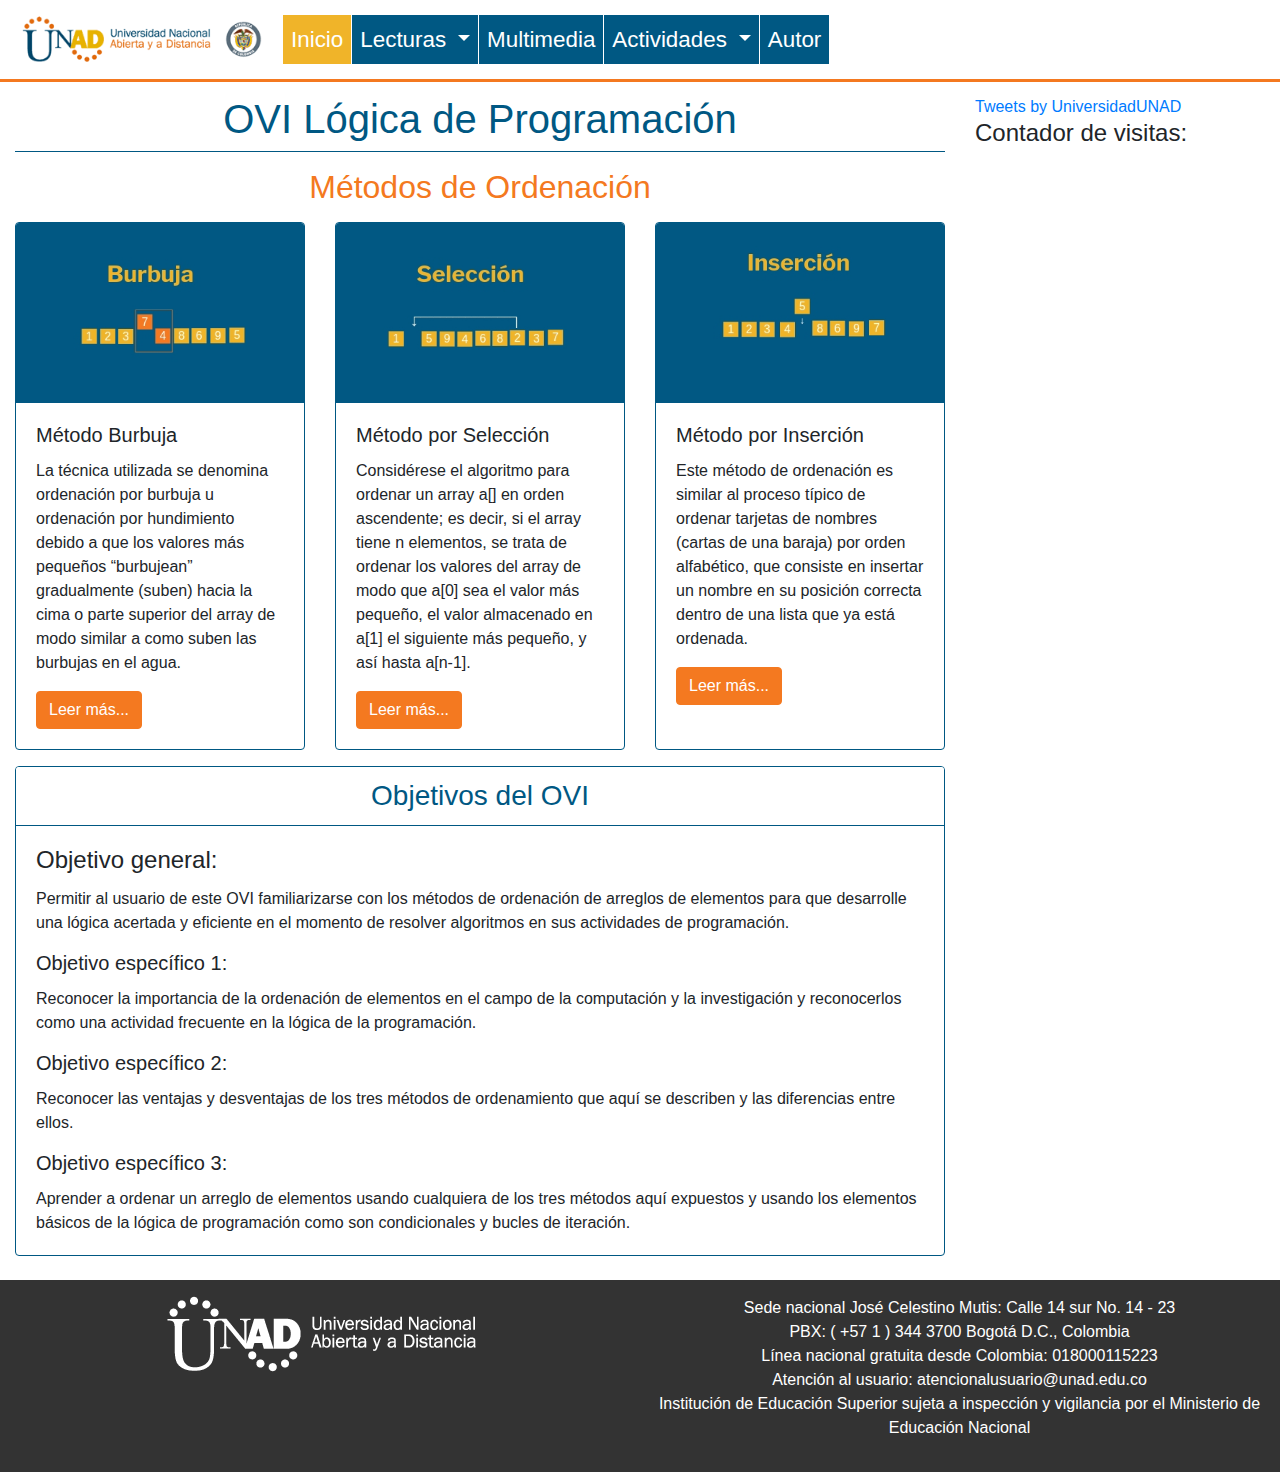
<file: index.html>
<!DOCTYPE html>
<html lang="es">

<head>
    <meta charset="UTF-8">

    <meta name="author" content="Jorge Quintero">
    <meta name="copyright" content="OVI lógica de programación">
    <meta name="distribution" content="global">
    <meta name="robots" content="all">
    <meta name="title" content="OVI Lógica de Programación - UNAD">
    <meta name="description" content="En OVI Logica de Programación es un objeto virtual de información del curso lógica de programación que trata el tema de métodos de ordenación">
    <meta name="revisit-after" content="3 day">

    <meta name="viewport" content="width=device-width, initial-scale=1, shrink-to-fit=no">


    <link rel="stylesheet" href="css/bootstrap.min.css">
    <link rel="stylesheet" href="css/estilos-unad.css">

    <title>OVI Lógica de Programación - UNAD</title>
</head>

<body>

    <header>
        <nav class="navbar navbar-expand-lg nav-unad">
            <a class="navbar-brand" href="#">
                <img src="img/logoUNAD.png" width="250" class="d-inline-block align-top" alt="logo unad" title="logo unad">
            </a>
            <button class="navbar-toggler" type="button" data-toggle="collapse" data-target="#navbarSupportedContent" aria-controls="navbarSupportedContent" aria-expanded="false" aria-label="Toggle navigation">
                <span class="navbar-toggler-icon"></span>
            </button>

            <div class="collapse navbar-collapse" id="navbarSupportedContent">
                <ul class="navbar-nav mr-auto">
                    <li class="nav-item">
                        <a class="nav-link active-unad" href="index.html">Inicio</a>
                    </li>
                    <li class="nav-item dropdown">
                        <a class="nav-link dropdown-toggle" href="#" id="navbarDropdown" role="button" data-toggle="dropdown" aria-haspopup="true" aria-expanded="false">
                            Lecturas
                        </a>
                        <div class="dropdown-menu" aria-labelledby="navbarDropdown">
                            <a class="dropdown-item" href="metodo-burbuja.html">Lectura Método Burbuja</a>
                            <a class="dropdown-item" href="metodo-seleccion.html">Lectura Método por  Selección</a>
                            <a class="dropdown-item" href="metodo-insercion.html">Lectura Método por Inserción</a>
                        </div>
                    </li>
                    <li class="nav-item">
                        <a class="nav-link" href="multimedia.html">Multimedia</a>
                    </li>
                    <li class="nav-item dropdown">
                        <a class="nav-link dropdown-toggle" href="#" id="navbarDropdown" role="button" data-toggle="dropdown" aria-haspopup="true" aria-expanded="false">
                            Actividades
                        </a>
                        <div class="dropdown-menu" aria-labelledby="navbarDropdown">
                            <a class="dropdown-item" href="actividad-burbuja.html">Actividad Burbuja</a>
                            <a class="dropdown-item" href="actividad-seleccion.html">Actividad Selección</a>
                            <a class="dropdown-item" href="actividad-insercion.html">Actividad Inserción</a>
                        </div>
                    </li>
                    <li class="nav-item">
                        <a class="nav-link" href="autor.html">Autor</a>
                    </li>
                </ul>
            </div>
        </nav>
    </header>
    <div class="container-fluid">
        <div class="row">
            <section class="col col-md-9 col-12">
                <H1 class="text-center text-blue-unad border-bottom border-blue-unad pb-2 mb-3">OVI Lógica de Programación</H1>
                <article class="mb-3">
                    <h2 class="text-center text-orange-unad mb-3">Métodos de Ordenación</h2>
                    <div class="card-deck">
                        <div class="card border-blue-unad">
                            <img src="img/metodo-burbuja.jpg" class="card-img-top" alt="Método Burbuja">
                            <div class="card-body">
                                <h5 class="card-title">Método Burbuja</h5>
                                <p class="card-text">La técnica utilizada se denomina ordenación por burbuja u ordenación por hundimiento debido a que los valores más pequeños “burbujean” gradualmente (suben) hacia la cima o parte superior del array de modo similar a como
                                    suben las burbujas en el agua.</p>
                                <a href="metodo-burbuja.html" class="btn btn-orange-unad">Leer más...</a>
                            </div>
                        </div>
                        <div class="card border-blue-unad">
                            <img src="img/metodo-seleccion.jpg" class="card-img-top" alt="Método Selección">
                            <div class="card-body">
                                <h5 class="card-title">Método por Selección</h5>
                                <p class="card-text">Considérese el algoritmo para ordenar un array a[] en orden ascendente; es decir, si el array tiene n elementos, se trata de ordenar los valores del array de modo que a[0] sea el valor más pequeño, el valor almacenado en
                                    a[1] el siguiente más pequeño, y así hasta a[n-1].</p>
                                <a href="metodo-seleccion.html" class="btn btn-orange-unad">Leer más...</a>
                            </div>
                        </div>
                        <div class="card border-blue-unad">
                            <img src="img/metodo-insercion.jpg" class="card-img-top" alt="Método Inserción">
                            <div class="card-body">
                                <h5 class="card-title">Método por Inserción</h5>
                                <p class="card-text">Este método de ordenación es similar al proceso típico de ordenar tarjetas de nombres (cartas de una baraja) por orden alfabético, que consiste en insertar un nombre en su posición correcta dentro de una lista que ya está
                                    ordenada.
                                </p>
                                <a href="metodo-insercion.html" class="btn btn-orange-unad">Leer más...</a>
                            </div>
                        </div>
                    </div>
                </article>
                <article>
                    <div class="card border-blue-unad">
                        <h3 class="card-header bg-white text-blue-unad text-center border-blue-unad">Objetivos del OVI</h3>
                        <div class="card-body">
                            <h4 class="card-title">Objetivo general:</h4>
                            <p class="card-text">Permitir al usuario de este OVI familiarizarse con los métodos de ordenación de arreglos de elementos para que desarrolle una lógica acertada y eficiente en el momento de resolver algoritmos en sus actividades de programación.</p>

                            <h5 class="card-title">Objetivo específico 1:</h5>
                            <p class="card-text">Reconocer la importancia de la ordenación de elementos en el campo de la computación y la investigación y reconocerlos como una actividad frecuente en la lógica de la programación.</p>

                            <h5 class="card-title">Objetivo específico 2:</h5>
                            <p class="card-text">Reconocer las ventajas y desventajas de los tres métodos de ordenamiento que aquí se describen y las diferencias entre ellos.</p>

                            <h5 class="card-title">Objetivo específico 3:</h5>
                            <p class="card-text">Aprender a ordenar un arreglo de elementos usando cualquiera de los tres métodos aquí expuestos y usando los elementos básicos de la lógica de programación como son condicionales y bucles de iteración.</p>
                        </div>
                    </div>
                </article>

            </section>
            <section class="col col-md-3 col-12">
                <aside>
                    <a class="twitter-timeline" href="https://twitter.com/UniversidadUNAD?ref_src=twsrc%5Etfw" data-height="800">Tweets by UniversidadUNAD</a>
                    <script async src="https://platform.twitter.com/widgets.js" charset="utf-8"></script>
                </aside>
                <aside>
                    <h4>Contador de visitas:</h4>
                    <div id="sfc2hc45qe9jyy6ank46q4by4gf2xda8eup"></div>
                    <script type="text/javascript" src="https://counter6.wheredoyoucomefrom.ovh/private/counter.js?c=2hc45qe9jyy6ank46q4by4gf2xda8eup&down=async" async></script><noscript><a href="https://www.contadorvisitasgratis.com" title="contador de visitas en mi web"><img src="https://counter6.wheredoyoucomefrom.ovh/private/contadorvisitasgratis.php?c=2hc45qe9jyy6ank46q4by4gf2xda8eup" border="0" title="contador de visitas en mi web" alt="contador de visitas en mi web"></a></noscript>
                </aside>
            </section>

        </div>



    </div>
    <footer class="bg-gray1-unad p-3 mt-4 text-white">
        <div class="row">
            <div class="col col-md-6 col-12 mb-4 text-center">
                <img src="img/logo-unad-footer.png" width="310" height="76" alt="logo unad footer" title="logo unad footer">
            </div>
            <div class="col col-md-6 col-12 text-center">
                <p>Sede nacional José Celestino Mutis: Calle 14 sur No. 14 - 23<br> PBX: ( +57 1 ) 344 3700 Bogotá D.C., Colombia<br> Línea nacional gratuita desde Colombia: 018000115223<br> Atención al usuario: atencionalusuario@unad.edu.co<br> Institución
                    de Educación Superior sujeta a inspección y vigilancia por el Ministerio de Educación Nacional
                </p>
            </div>
        </div>
    </footer>


    <script src="https://code.jquery.com/jquery-3.3.1.slim.min.js" integrity="sha384-q8i/X+965DzO0rT7abK41JStQIAqVgRVzpbzo5smXKp4YfRvH+8abtTE1Pi6jizo" crossorigin="anonymous"></script>
    <script src="js/bootstrap.min.js"></script>

</body>

</html>
</file>
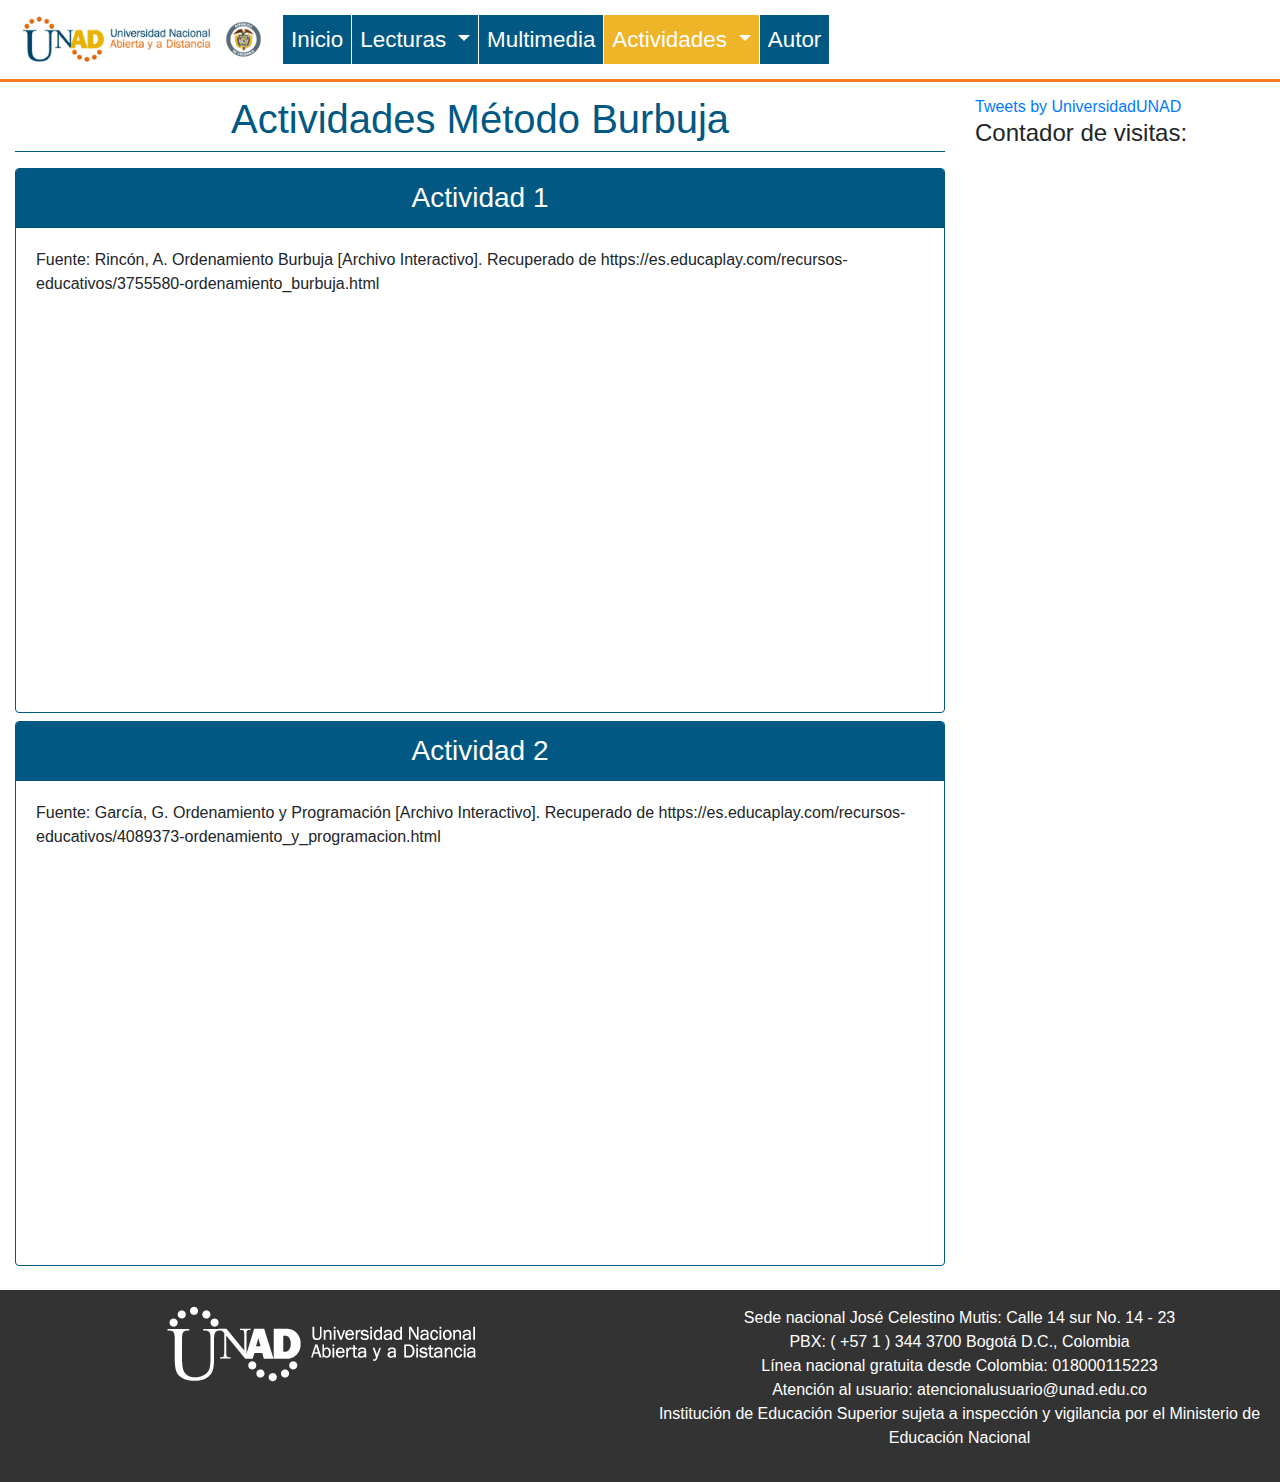
<file: actividad-burbuja.html>
<!DOCTYPE html>
<html lang="es">

<head>
    <meta charset="UTF-8">

    <meta name="author" content="Jorge Quintero">
    <meta name="copyright" content="OVI lógica de programación">
    <meta name="distribution" content="global">
    <meta name="robots" content="all">
    <meta name="title" content="Actividades Método Burbuja">
    <meta name="description" content="Actividaddes interactivas de refuerzo sobre el Método Burbuja">
    <meta name="revisit-after" content="3 day">

    <meta name="viewport" content="width=device-width, initial-scale=1, shrink-to-fit=no">


    <link rel="stylesheet" href="css/bootstrap.min.css">
    <link rel="stylesheet" href="css/estilos-unad.css">

    <title>Actividades Método Burbuja.</title>
</head>

<body>

    <header>
        <nav class="navbar navbar-expand-lg nav-unad">
            <a class="navbar-brand" href="#">
                <img src="img/logoUNAD.png" width="250" class="d-inline-block align-top" alt="logo unad" title="logo unad">
            </a>
            <button class="navbar-toggler" type="button" data-toggle="collapse" data-target="#navbarSupportedContent" aria-controls="navbarSupportedContent" aria-expanded="false" aria-label="Toggle navigation">
                <span class="navbar-toggler-icon"></span>
            </button>

            <div class="collapse navbar-collapse" id="navbarSupportedContent">
                <ul class="navbar-nav mr-auto">
                    <li class="nav-item">
                        <a class="nav-link" href="index.html">Inicio</a>
                    </li>
                    <li class="nav-item dropdown">
                        <a class="nav-link dropdown-toggle" href="#" id="navbarDropdown" role="button" data-toggle="dropdown" aria-haspopup="true" aria-expanded="false">
                            Lecturas
                        </a>
                        <div class="dropdown-menu" aria-labelledby="navbarDropdown">
                            <a class="dropdown-item" href="metodo-burbuja.html">Lectura Método Burbuja</a>
                            <a class="dropdown-item" href="metodo-seleccion.html">Lectura Método por  Selección</a>
                            <a class="dropdown-item" href="metodo-insercion.html">Lectura Método por Inserción</a>
                        </div>
                    </li>
                    <li class="nav-item">
                        <a class="nav-link" href="multimedia.html">Multimedia</a>
                    </li>
                    <li class="nav-item dropdown">
                        <a class="nav-link dropdown-toggle  active-unad" href="#" id="navbarDropdown" role="button" data-toggle="dropdown" aria-haspopup="true" aria-expanded="false">
                            Actividades
                        </a>
                        <div class="dropdown-menu" aria-labelledby="navbarDropdown">
                            <a class="dropdown-item  active-unad" href="actividad-burbuja.html">Actividad Burbuja</a>
                            <a class="dropdown-item" href="actividad-seleccion.html">Actividad Selección</a>
                            <a class="dropdown-item" href="actividad-insercion.html">Actividad Inserción</a>
                        </div>
                    </li>
                    <li class="nav-item">
                        <a class="nav-link" href="autor.html">Autor</a>
                    </li>
                </ul>
            </div>
        </nav>
    </header>
    <div class="container-fluid">
        <div class="row">
            <section class="col col-md-9 col-12">
                <H1 class="text-center text-blue-unad border-bottom border-blue-unad pb-2 mb-3">Actividades Método Burbuja</H1>

                <div class="card mb-2 border-blue-unad">
                    <h3 class="card-header bg-blue-unad text-white text-center">Actividad 1</h3>
                    <div class="card-body">
                        <p>Fuente: Rincón, A. Ordenamiento Burbuja [Archivo Interactivo]. Recuperado de https://es.educaplay.com/recursos-educativos/3755580-ordenamiento_burbuja.html</p>
                        <div class="embed-responsive embed-responsive-21by9">
                            <iframe width="795" height="690" frameborder="0" src="https://es.educaplay.com/es/recursoseducativos/3755580/html5/ordenamiento_burbuja.htm"></iframe>
                        </div>
                    </div>
                </div>
                <div class="card border-blue-unad">
                    <h3 class="card-header bg-blue-unad text-white text-center">Actividad 2</h3>
                    <div class="card-body">
                        <p>Fuente: García, G. Ordenamiento y Programación [Archivo Interactivo]. Recuperado de https://es.educaplay.com/recursos-educativos/4089373-ordenamiento_y_programacion.html</p>
                        <div class="embed-responsive embed-responsive-21by9">
                            <iframe width="795" height="690" frameborder="0" src="https://es.educaplay.com/es/recursoseducativos/4089373/html5/ordenamiento_y_programacion.htm"></iframe>
                        </div>
                    </div>
                </div>



            </section>
            <section class="col col-md-3 col-12">
                <aside>
                    <a class="twitter-timeline" href="https://twitter.com/UniversidadUNAD?ref_src=twsrc%5Etfw" data-height="800">Tweets by UniversidadUNAD</a>
                    <script async src="https://platform.twitter.com/widgets.js" charset="utf-8"></script>
                </aside>
                <aside>
                    <h4>Contador de visitas:</h4>
                    <div id="sfc2hc45qe9jyy6ank46q4by4gf2xda8eup"></div>
                    <script type="text/javascript" src="https://counter6.wheredoyoucomefrom.ovh/private/counter.js?c=2hc45qe9jyy6ank46q4by4gf2xda8eup&down=async" async></script><noscript><a href="https://www.contadorvisitasgratis.com" title="contador de visitas en mi web"><img src="https://counter6.wheredoyoucomefrom.ovh/private/contadorvisitasgratis.php?c=2hc45qe9jyy6ank46q4by4gf2xda8eup" border="0" title="contador de visitas en mi web" alt="contador de visitas en mi web"></a></noscript>
                </aside>
            </section>

        </div>



    </div>
    <footer class="bg-gray1-unad p-3 mt-4 text-white">
        <div class="row">
            <div class="col col-md-6 col-12 mb-4 text-center">
                <img src="img/logo-unad-footer.png" width="310" height="76" alt="logo unad footer" title="logo unad footer">
            </div>
            <div class="col col-md-6 col-12 text-center">
                <p>Sede nacional José Celestino Mutis: Calle 14 sur No. 14 - 23<br> PBX: ( +57 1 ) 344 3700 Bogotá D.C., Colombia<br> Línea nacional gratuita desde Colombia: 018000115223<br> Atención al usuario: atencionalusuario@unad.edu.co<br> Institución
                    de Educación Superior sujeta a inspección y vigilancia por el Ministerio de Educación Nacional
                </p>
            </div>
        </div>
    </footer>


    <script src="https://code.jquery.com/jquery-3.3.1.slim.min.js" integrity="sha384-q8i/X+965DzO0rT7abK41JStQIAqVgRVzpbzo5smXKp4YfRvH+8abtTE1Pi6jizo" crossorigin="anonymous"></script>
    <script src="js/bootstrap.min.js"></script>

</body>

</html>
</file>
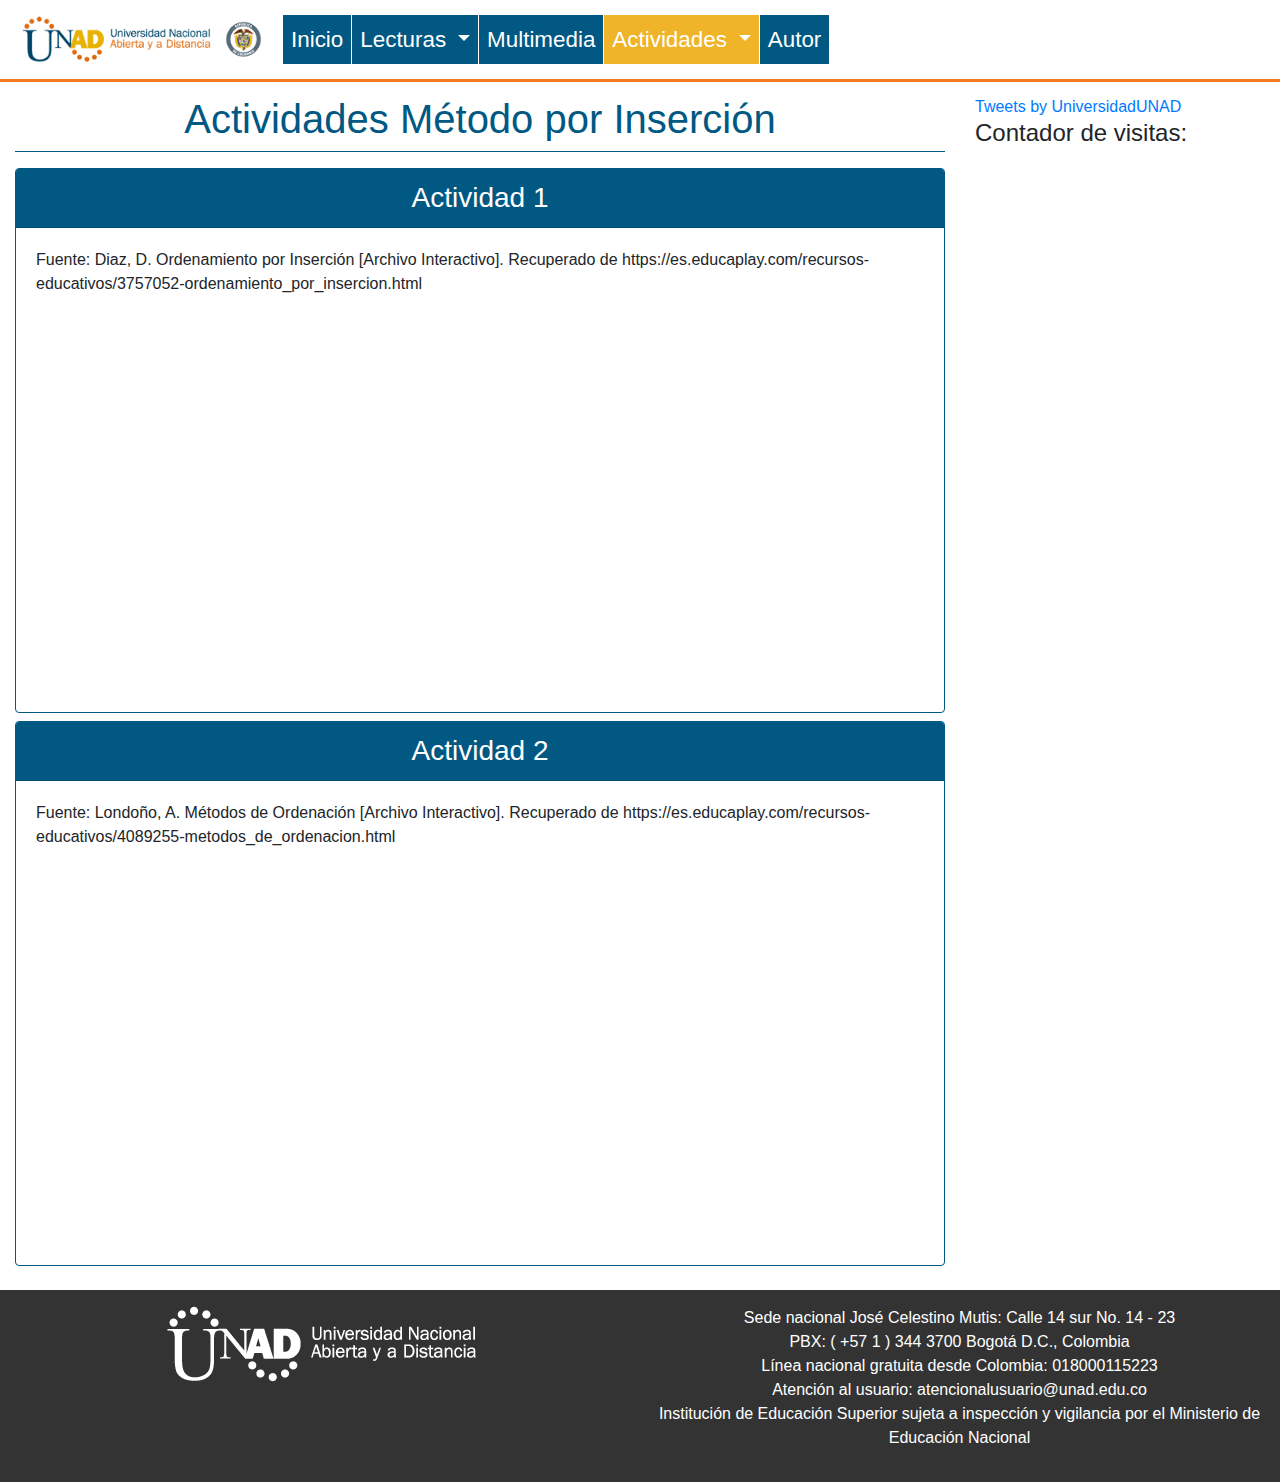
<file: actividad-insercion.html>
<!DOCTYPE html>
<html lang="es">

<head>
    <meta charset="UTF-8">

    <meta name="author" content="Jorge Quintero">
    <meta name="copyright" content="OVI lógica de programación">
    <meta name="distribution" content="global">
    <meta name="robots" content="all">
    <meta name="title" content="Actividades Método por Inserción">
    <meta name="description" content="Actividaddes interactivas de refuerzo sobre el Método por Inserción">
    <meta name="revisit-after" content="3 day">

    <meta name="viewport" content="width=device-width, initial-scale=1, shrink-to-fit=no">


    <link rel="stylesheet" href="css/bootstrap.min.css">
    <link rel="stylesheet" href="css/estilos-unad.css">

    <title>Actividades Método por Inserción.</title>
</head>

<body>

    <header>
        <nav class="navbar navbar-expand-lg nav-unad">
            <a class="navbar-brand" href="#">
                <img src="img/logoUNAD.png" width="250" class="d-inline-block align-top" alt="logo unad" title="logo unad">
            </a>
            <button class="navbar-toggler" type="button" data-toggle="collapse" data-target="#navbarSupportedContent" aria-controls="navbarSupportedContent" aria-expanded="false" aria-label="Toggle navigation">
                <span class="navbar-toggler-icon"></span>
            </button>

            <div class="collapse navbar-collapse" id="navbarSupportedContent">
                <ul class="navbar-nav mr-auto">
                    <li class="nav-item">
                        <a class="nav-link" href="index.html">Inicio</a>
                    </li>
                    <li class="nav-item dropdown">
                        <a class="nav-link dropdown-toggle" href="#" id="navbarDropdown" role="button" data-toggle="dropdown" aria-haspopup="true" aria-expanded="false">
                            Lecturas
                        </a>
                        <div class="dropdown-menu" aria-labelledby="navbarDropdown">
                            <a class="dropdown-item" href="metodo-burbuja.html">Lectura Método Burbuja</a>
                            <a class="dropdown-item" href="metodo-seleccion.html">Lectura Método por  Selección</a>
                            <a class="dropdown-item" href="metodo-insercion.html">Lectura Método por Inserción</a>
                        </div>
                    </li>
                    <li class="nav-item">
                        <a class="nav-link" href="multimedia.html">Multimedia</a>
                    </li>
                    <li class="nav-item dropdown">
                        <a class="nav-link dropdown-toggle  active-unad" href="#" id="navbarDropdown" role="button" data-toggle="dropdown" aria-haspopup="true" aria-expanded="false">
                            Actividades
                        </a>
                        <div class="dropdown-menu" aria-labelledby="navbarDropdown">
                            <a class="dropdown-item" href="actividad-burbuja.html">Actividad Burbuja</a>
                            <a class="dropdown-item" href="actividad-seleccion.html">Actividad Selección</a>
                            <a class="dropdown-item  active-unad" href="actividad-insercion.html">Actividad Inserción</a>
                        </div>
                    </li>
                    <li class="nav-item">
                        <a class="nav-link" href="autor.html">Autor</a>
                    </li>
                </ul>
            </div>
        </nav>
    </header>
    <div class="container-fluid">
        <div class="row">
            <section class="col col-md-9 col-12">
                <H1 class="text-center text-blue-unad border-bottom border-blue-unad pb-2 mb-3">Actividades Método por Inserción</H1>

                <div class="card mb-2 border-blue-unad">
                    <h3 class="card-header bg-blue-unad text-white text-center">Actividad 1</h3>
                    <div class="card-body">
                        <p>Fuente: Diaz, D. Ordenamiento por Inserción [Archivo Interactivo]. Recuperado de https://es.educaplay.com/recursos-educativos/3757052-ordenamiento_por_insercion.html</p>
                        <div class="embed-responsive embed-responsive-21by9">
                            <iframe width="795" height="690" frameborder="0" src="https://es.educaplay.com/es/recursoseducativos/3757052/html5/ordenamiento_por_insercion.htm"></iframe>
                        </div>
                    </div>
                </div>
                <div class="card border-blue-unad">
                    <h3 class="card-header bg-blue-unad text-white text-center">Actividad 2</h3>
                    <div class="card-body">
                        <p>Fuente: Londoño, A. Métodos de Ordenación [Archivo Interactivo]. Recuperado de https://es.educaplay.com/recursos-educativos/4089255-metodos_de_ordenacion.html</p>
                        <div class="embed-responsive embed-responsive-21by9">
                            <iframe width="795" height="690" frameborder="0" src="https://es.educaplay.com/es/recursoseducativos/4089255/html5/metodos_de_ordenacion.htm"></iframe>
                        </div>
                    </div>
                </div>



            </section>
            <section class="col col-md-3 col-12">
                <aside>
                    <a class="twitter-timeline" href="https://twitter.com/UniversidadUNAD?ref_src=twsrc%5Etfw" data-height="800">Tweets by UniversidadUNAD</a>
                    <script async src="https://platform.twitter.com/widgets.js" charset="utf-8"></script>
                </aside>
                <aside>
                    <h4>Contador de visitas:</h4>
                    <div id="sfc2hc45qe9jyy6ank46q4by4gf2xda8eup"></div>
                    <script type="text/javascript" src="https://counter6.wheredoyoucomefrom.ovh/private/counter.js?c=2hc45qe9jyy6ank46q4by4gf2xda8eup&down=async" async></script><noscript><a href="https://www.contadorvisitasgratis.com" title="contador de visitas en mi web"><img src="https://counter6.wheredoyoucomefrom.ovh/private/contadorvisitasgratis.php?c=2hc45qe9jyy6ank46q4by4gf2xda8eup" border="0" title="contador de visitas en mi web" alt="contador de visitas en mi web"></a></noscript>
                </aside>
            </section>

        </div>



    </div>
    <footer class="bg-gray1-unad p-3 mt-4 text-white">
        <div class="row">
            <div class="col col-md-6 col-12 mb-4 text-center">
                <img src="img/logo-unad-footer.png" width="310" height="76" alt="logo unad footer" title="logo unad footer">
            </div>
            <div class="col col-md-6 col-12 text-center">
                <p>Sede nacional José Celestino Mutis: Calle 14 sur No. 14 - 23<br> PBX: ( +57 1 ) 344 3700 Bogotá D.C., Colombia<br> Línea nacional gratuita desde Colombia: 018000115223<br> Atención al usuario: atencionalusuario@unad.edu.co<br> Institución
                    de Educación Superior sujeta a inspección y vigilancia por el Ministerio de Educación Nacional
                </p>
            </div>
        </div>
    </footer>


    <script src="https://code.jquery.com/jquery-3.3.1.slim.min.js" integrity="sha384-q8i/X+965DzO0rT7abK41JStQIAqVgRVzpbzo5smXKp4YfRvH+8abtTE1Pi6jizo" crossorigin="anonymous"></script>
    <script src="js/bootstrap.min.js"></script>

</body>

</html>
</file>
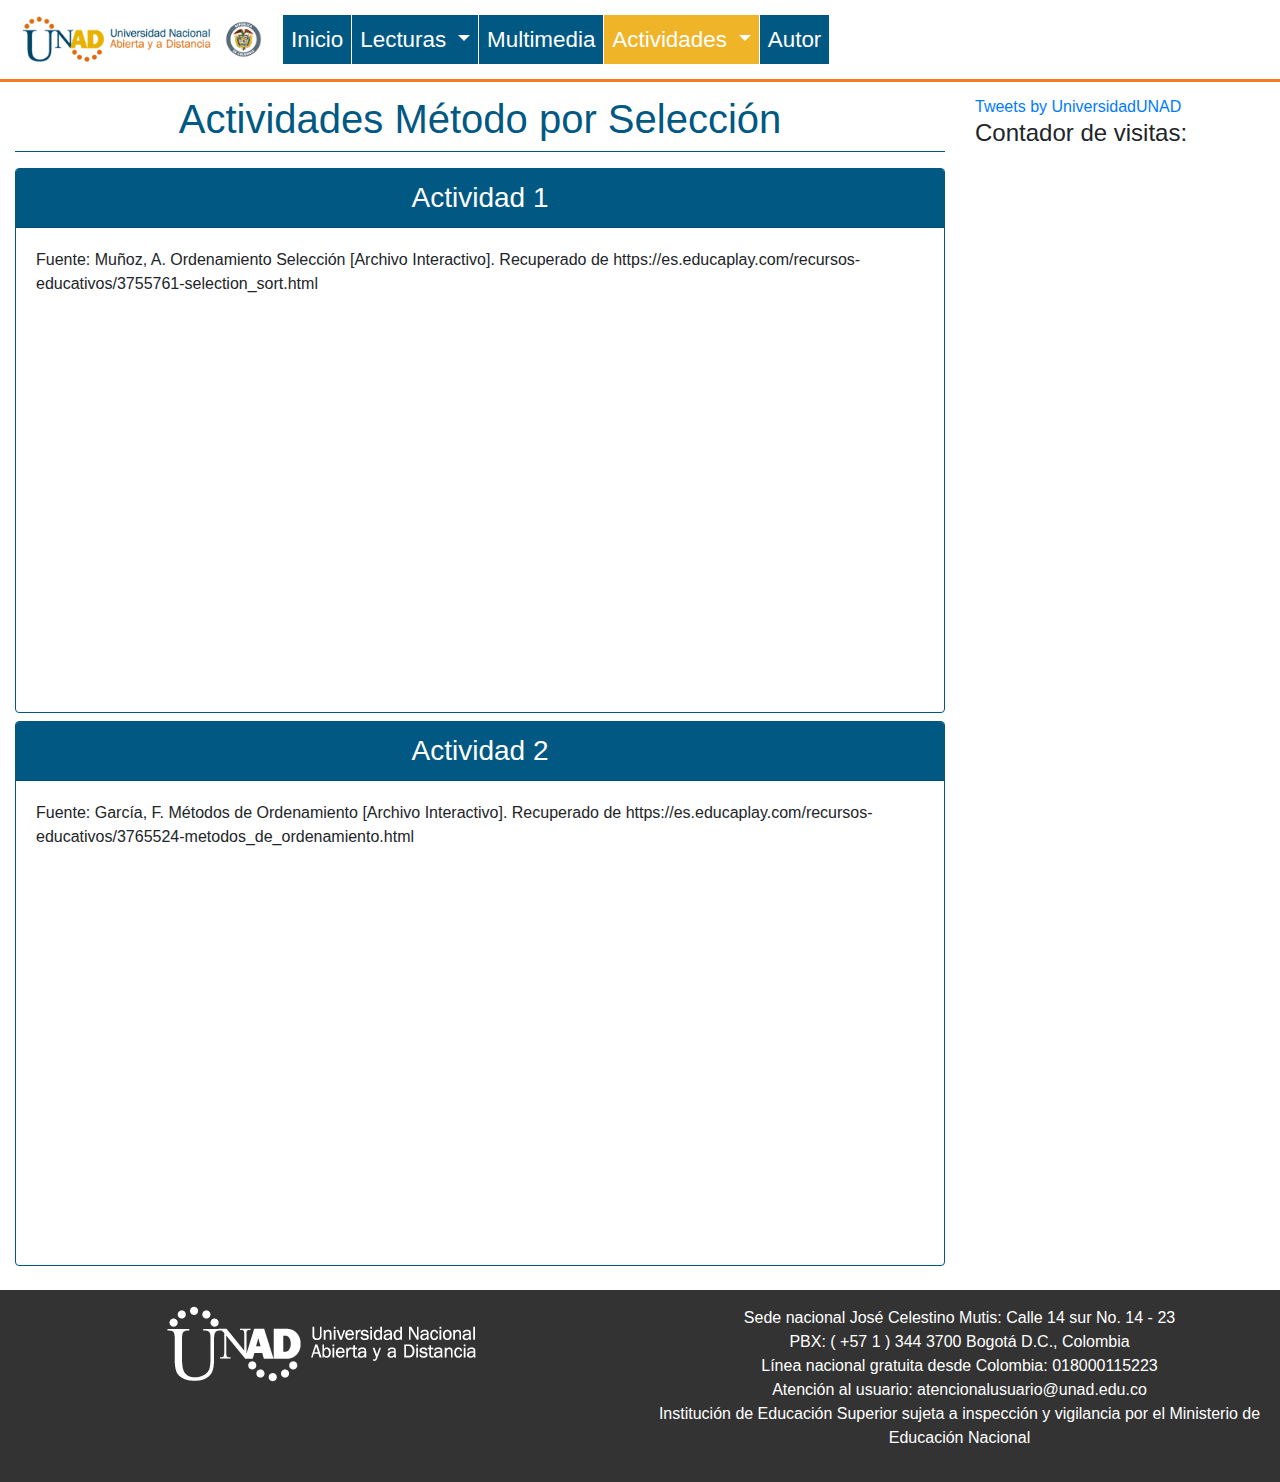
<file: actividad-seleccion.html>
<!DOCTYPE html>
<html lang="es">

<head>
    <meta charset="UTF-8">

    <meta name="author" content="Jorge Quintero">
    <meta name="copyright" content="OVI lógica de programación">
    <meta name="distribution" content="global">
    <meta name="robots" content="all">
    <meta name="title" content="Actividades Método Selección">
    <meta name="description" content="Actividaddes interactivas de refuerzo sobre el Método Selección">
    <meta name="revisit-after" content="3 day">

    <meta name="viewport" content="width=device-width, initial-scale=1, shrink-to-fit=no">


    <link rel="stylesheet" href="css/bootstrap.min.css">
    <link rel="stylesheet" href="css/estilos-unad.css">

    <title>Actividades Método por Selección.</title>
</head>

<body>

    <header>
        <nav class="navbar navbar-expand-lg nav-unad">
            <a class="navbar-brand" href="#">
                <img src="img/logoUNAD.png" width="250" class="d-inline-block align-top" alt="logo unad" title="logo unad">
            </a>
            <button class="navbar-toggler" type="button" data-toggle="collapse" data-target="#navbarSupportedContent" aria-controls="navbarSupportedContent" aria-expanded="false" aria-label="Toggle navigation">
                <span class="navbar-toggler-icon"></span>
            </button>

            <div class="collapse navbar-collapse" id="navbarSupportedContent">
                <ul class="navbar-nav mr-auto">
                    <li class="nav-item">
                        <a class="nav-link" href="index.html">Inicio</a>
                    </li>
                    <li class="nav-item dropdown">
                        <a class="nav-link dropdown-toggle" href="#" id="navbarDropdown" role="button" data-toggle="dropdown" aria-haspopup="true" aria-expanded="false">
                            Lecturas
                        </a>
                        <div class="dropdown-menu" aria-labelledby="navbarDropdown">
                            <a class="dropdown-item" href="metodo-burbuja.html">Lectura Método Burbuja</a>
                            <a class="dropdown-item" href="metodo-seleccion.html">Lectura Método por  Selección</a>
                            <a class="dropdown-item" href="metodo-insercion.html">Lectura Método por Inserción</a>
                        </div>
                    </li>
                    <li class="nav-item">
                        <a class="nav-link" href="multimedia.html">Multimedia</a>
                    </li>
                    <li class="nav-item dropdown">
                        <a class="nav-link dropdown-toggle  active-unad" href="#" id="navbarDropdown" role="button" data-toggle="dropdown" aria-haspopup="true" aria-expanded="false">
                            Actividades
                        </a>
                        <div class="dropdown-menu" aria-labelledby="navbarDropdown">
                            <a class="dropdown-item" href="actividad-burbuja.html">Actividad Burbuja</a>
                            <a class="dropdown-item  active-unad" href="actividad-seleccion.html">Actividad Selección</a>
                            <a class="dropdown-item" href="actividad-insercion.html">Actividad Inserción</a>
                        </div>
                    </li>
                    <li class="nav-item">
                        <a class="nav-link" href="autor.html">Autor</a>
                    </li>
                </ul>
            </div>
        </nav>
    </header>
    <div class="container-fluid">
        <div class="row">
            <section class="col col-md-9 col-12">
                <H1 class="text-center text-blue-unad border-bottom border-blue-unad pb-2 mb-3">Actividades Método por Selección</H1>

                <div class="card mb-2 border-blue-unad">
                    <h3 class="card-header bg-blue-unad text-white text-center">Actividad 1</h3>
                    <div class="card-body">
                        <p>Fuente: Muñoz, A. Ordenamiento Selección [Archivo Interactivo]. Recuperado de https://es.educaplay.com/recursos-educativos/3755761-selection_sort.html</p>
                        <div class="embed-responsive embed-responsive-21by9">
                            <iframe width="795" height="690" frameborder="0" src="https://es.educaplay.com/es/recursoseducativos/3755761/html5/selection_sort.htm"></iframe>
                        </div>
                    </div>
                </div>
                <div class="card border-blue-unad">
                    <h3 class="card-header bg-blue-unad text-white text-center">Actividad 2</h3>
                    <div class="card-body">
                        <p>Fuente: García, F. Métodos de Ordenamiento [Archivo Interactivo]. Recuperado de https://es.educaplay.com/recursos-educativos/3765524-metodos_de_ordenamiento.html</p>
                        <div class="embed-responsive embed-responsive-21by9">
                            <iframe width="795" height="690" frameborder="0" src="https://es.educaplay.com/es/recursoseducativos/3765524/html5/metodos_de_ordenamiento.htm"></iframe>
                        </div>
                    </div>
                </div>



            </section>
            <section class="col col-md-3 col-12">
                <aside>
                    <a class="twitter-timeline" href="https://twitter.com/UniversidadUNAD?ref_src=twsrc%5Etfw" data-height="800">Tweets by UniversidadUNAD</a>
                    <script async src="https://platform.twitter.com/widgets.js" charset="utf-8"></script>
                </aside>
                <aside>
                    <h4>Contador de visitas:</h4>
                    <div id="sfc2hc45qe9jyy6ank46q4by4gf2xda8eup"></div>
                    <script type="text/javascript" src="https://counter6.wheredoyoucomefrom.ovh/private/counter.js?c=2hc45qe9jyy6ank46q4by4gf2xda8eup&down=async" async></script><noscript><a href="https://www.contadorvisitasgratis.com" title="contador de visitas en mi web"><img src="https://counter6.wheredoyoucomefrom.ovh/private/contadorvisitasgratis.php?c=2hc45qe9jyy6ank46q4by4gf2xda8eup" border="0" title="contador de visitas en mi web" alt="contador de visitas en mi web"></a></noscript>
                </aside>
            </section>

        </div>



    </div>
    <footer class="bg-gray1-unad p-3 mt-4 text-white">
        <div class="row">
            <div class="col col-md-6 col-12 mb-4 text-center">
                <img src="img/logo-unad-footer.png" width="310" height="76" alt="logo unad footer" title="logo unad footer">
            </div>
            <div class="col col-md-6 col-12 text-center">
                <p>Sede nacional José Celestino Mutis: Calle 14 sur No. 14 - 23<br> PBX: ( +57 1 ) 344 3700 Bogotá D.C., Colombia<br> Línea nacional gratuita desde Colombia: 018000115223<br> Atención al usuario: atencionalusuario@unad.edu.co<br> Institución
                    de Educación Superior sujeta a inspección y vigilancia por el Ministerio de Educación Nacional
                </p>
            </div>
        </div>
    </footer>


    <script src="https://code.jquery.com/jquery-3.3.1.slim.min.js" integrity="sha384-q8i/X+965DzO0rT7abK41JStQIAqVgRVzpbzo5smXKp4YfRvH+8abtTE1Pi6jizo" crossorigin="anonymous"></script>
    <script src="js/bootstrap.min.js"></script>

</body>

</html>
</file>
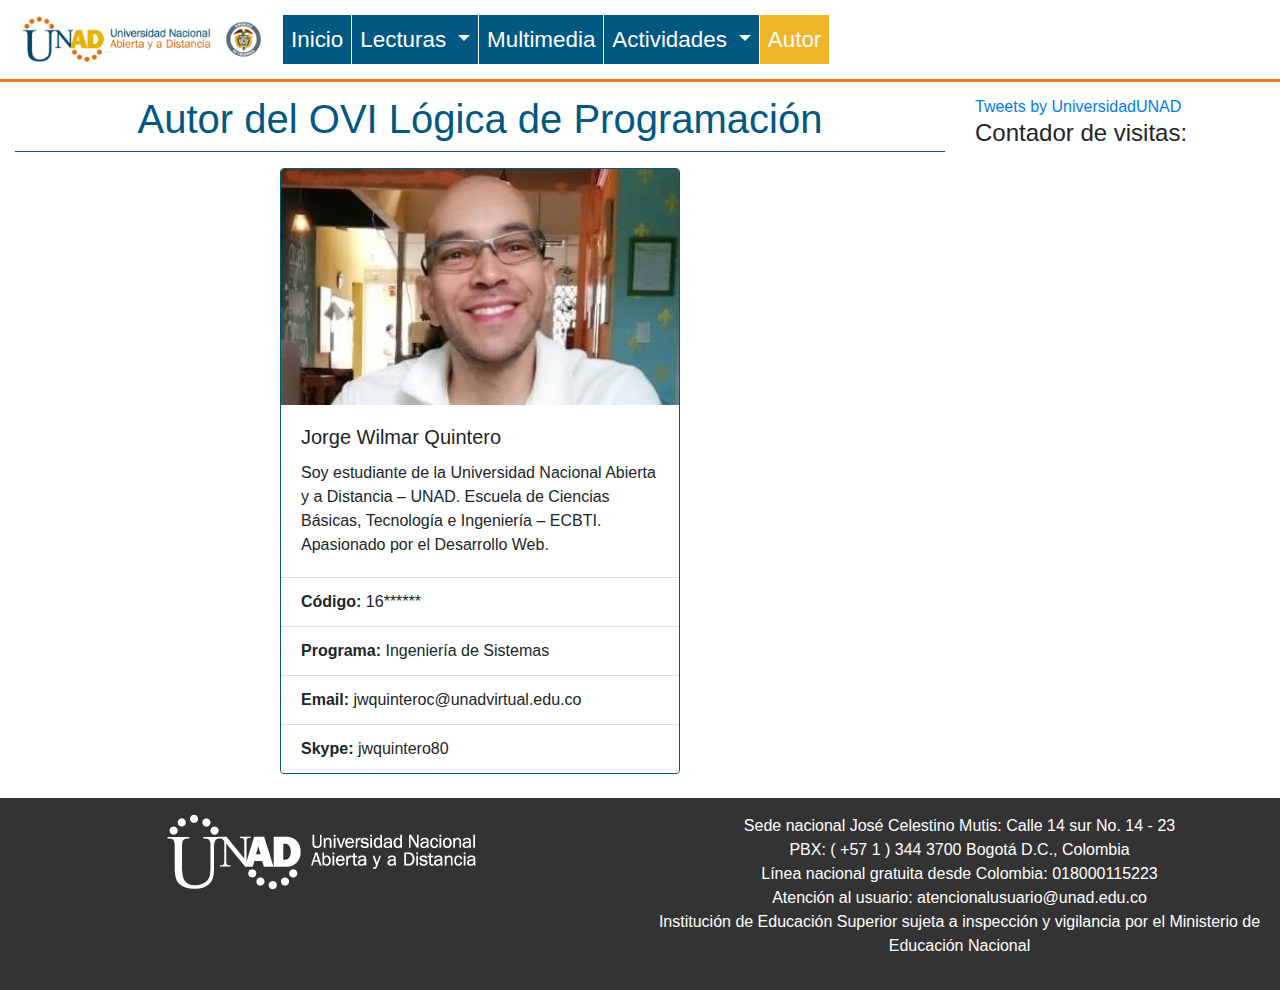
<file: autor.html>
<!DOCTYPE html>
<html lang="es">

<head>
    <meta charset="UTF-8">

    <meta name="author" content="Jorge Quintero">
    <meta name="copyright" content="OVI lógica de programación">
    <meta name="distribution" content="global">
    <meta name="robots" content="all">
    <meta name="title" content="Autor - OVI Lógica de Programación">
    <meta name="description" content="En OVI Logica de Programación es un objeto virtual de información del curso lógica de programación que trata el tema de métodos de ordenación">
    <meta name="revisit-after" content="3 day">

    <meta name="viewport" content="width=device-width, initial-scale=1, shrink-to-fit=no">


    <link rel="stylesheet" href="css/bootstrap.min.css">
    <link rel="stylesheet" href="css/estilos-unad.css">

    <title>Autor - OVI Lógica de Programación</title>
</head>

<body>

    <header>
        <nav class="navbar navbar-expand-lg nav-unad">
            <a class="navbar-brand" href="#">
                <img src="img/logoUNAD.png" width="250" class="d-inline-block align-top" alt="logo unad" title="logo unad">
            </a>
            <button class="navbar-toggler" type="button" data-toggle="collapse" data-target="#navbarSupportedContent" aria-controls="navbarSupportedContent" aria-expanded="false" aria-label="Toggle navigation">
                <span class="navbar-toggler-icon"></span>
            </button>

            <div class="collapse navbar-collapse" id="navbarSupportedContent">
                <ul class="navbar-nav mr-auto">
                    <li class="nav-item">
                        <a class="nav-link" href="index.html">Inicio</a>
                    </li>
                    <li class="nav-item dropdown">
                        <a class="nav-link dropdown-toggle" href="#" id="navbarDropdown" role="button" data-toggle="dropdown" aria-haspopup="true" aria-expanded="false">
                            Lecturas
                        </a>
                        <div class="dropdown-menu" aria-labelledby="navbarDropdown">
                            <a class="dropdown-item" href="metodo-burbuja.html">Lectura Método Burbuja</a>
                            <a class="dropdown-item" href="metodo-seleccion.html">Lectura Método por  Selección</a>
                            <a class="dropdown-item" href="metodo-insercion.html">Lectura Método por Inserción</a>
                        </div>
                    </li>
                    <li class="nav-item">
                        <a class="nav-link" href="multimedia.html">Multimedia</a>
                    </li>
                    <li class="nav-item dropdown">
                        <a class="nav-link dropdown-toggle" href="#" id="navbarDropdown" role="button" data-toggle="dropdown" aria-haspopup="true" aria-expanded="false">
                            Actividades
                        </a>
                        <div class="dropdown-menu" aria-labelledby="navbarDropdown">
                            <a class="dropdown-item" href="actividad-burbuja.html">Actividad Burbuja</a>
                            <a class="dropdown-item" href="actividad-seleccion.html">Actividad Selección</a>
                            <a class="dropdown-item" href="actividad-insercion.html">Actividad Inserción</a>
                        </div>
                    </li>
                    <li class="nav-item">
                        <a class="nav-link active-unad" href="autor.html">Autor</a>
                    </li>
                </ul>
            </div>
        </nav>
    </header>
    <div class="container-fluid">
        <div class="row">
            <section class="col col-md-9 col-12">
                <H1 class="text-center text-blue-unad border-bottom border-blue-unad pb-2 mb-3">Autor del OVI Lógica de Programación</H1>

                <div class="d-flex justify-content-center">
                    <div class="card card-autor border-blue-unad">
                        <img src="img/autor-ovi.jpg" class="card-img-top" alt="Autor OVI" title="Autor OVI">
                        <div class="card-body border-blue-unad">
                            <h5 class="card-title">Jorge Wilmar Quintero</h5>
                            <p class="card-text">
                                Soy estudiante de la Universidad Nacional Abierta y a Distancia – UNAD. Escuela de Ciencias Básicas, Tecnología e Ingeniería – ECBTI. Apasionado por el Desarrollo Web.
                            </p>
                        </div>
                        <ul class="list-group list-group-flush">
                            <li class="list-group-item"><b>Código:</b> 16******</li>
                            <li class="list-group-item"><b>Programa:</b> Ingeniería de Sistemas</li>
                            <li class="list-group-item"><b>Email:</b> jwquinteroc@unadvirtual.edu.co</li>
                            <li class="list-group-item"><b>Skype:</b> jwquintero80</li>
                        </ul>
                    </div>
                </div>
            </section>
            <section class="col col-md-3 col-12">
                <aside>
                    <a class="twitter-timeline" href="https://twitter.com/UniversidadUNAD?ref_src=twsrc%5Etfw" data-height="800">Tweets by UniversidadUNAD</a>
                    <script async src="https://platform.twitter.com/widgets.js" charset="utf-8"></script>
                </aside>
                <aside>
                    <h4>Contador de visitas:</h4>
                    <div id="sfc2hc45qe9jyy6ank46q4by4gf2xda8eup"></div>
                    <script type="text/javascript" src="https://counter6.wheredoyoucomefrom.ovh/private/counter.js?c=2hc45qe9jyy6ank46q4by4gf2xda8eup&down=async" async></script><noscript><a href="https://www.contadorvisitasgratis.com" title="contador de visitas en mi web"><img src="https://counter6.wheredoyoucomefrom.ovh/private/contadorvisitasgratis.php?c=2hc45qe9jyy6ank46q4by4gf2xda8eup" border="0" title="contador de visitas en mi web" alt="contador de visitas en mi web"></a></noscript>
                </aside>
            </section>

        </div>



    </div>
    <footer class="bg-gray1-unad p-3 mt-4 text-white">
        <div class="row">
            <div class="col col-md-6 col-12 mb-4 text-center">
                <img src="img/logo-unad-footer.png" width="310" height="76" alt="logo unad footer" title="logo unad footer">
            </div>
            <div class="col col-md-6 col-12 text-center">
                <p>Sede nacional José Celestino Mutis: Calle 14 sur No. 14 - 23<br> PBX: ( +57 1 ) 344 3700 Bogotá D.C., Colombia<br> Línea nacional gratuita desde Colombia: 018000115223<br> Atención al usuario: atencionalusuario@unad.edu.co<br> Institución
                    de Educación Superior sujeta a inspección y vigilancia por el Ministerio de Educación Nacional
                </p>
            </div>
        </div>
    </footer>


    <script src="https://code.jquery.com/jquery-3.3.1.slim.min.js" integrity="sha384-q8i/X+965DzO0rT7abK41JStQIAqVgRVzpbzo5smXKp4YfRvH+8abtTE1Pi6jizo" crossorigin="anonymous"></script>
    <script src="js/bootstrap.min.js"></script>

</body>

</html>
</file>
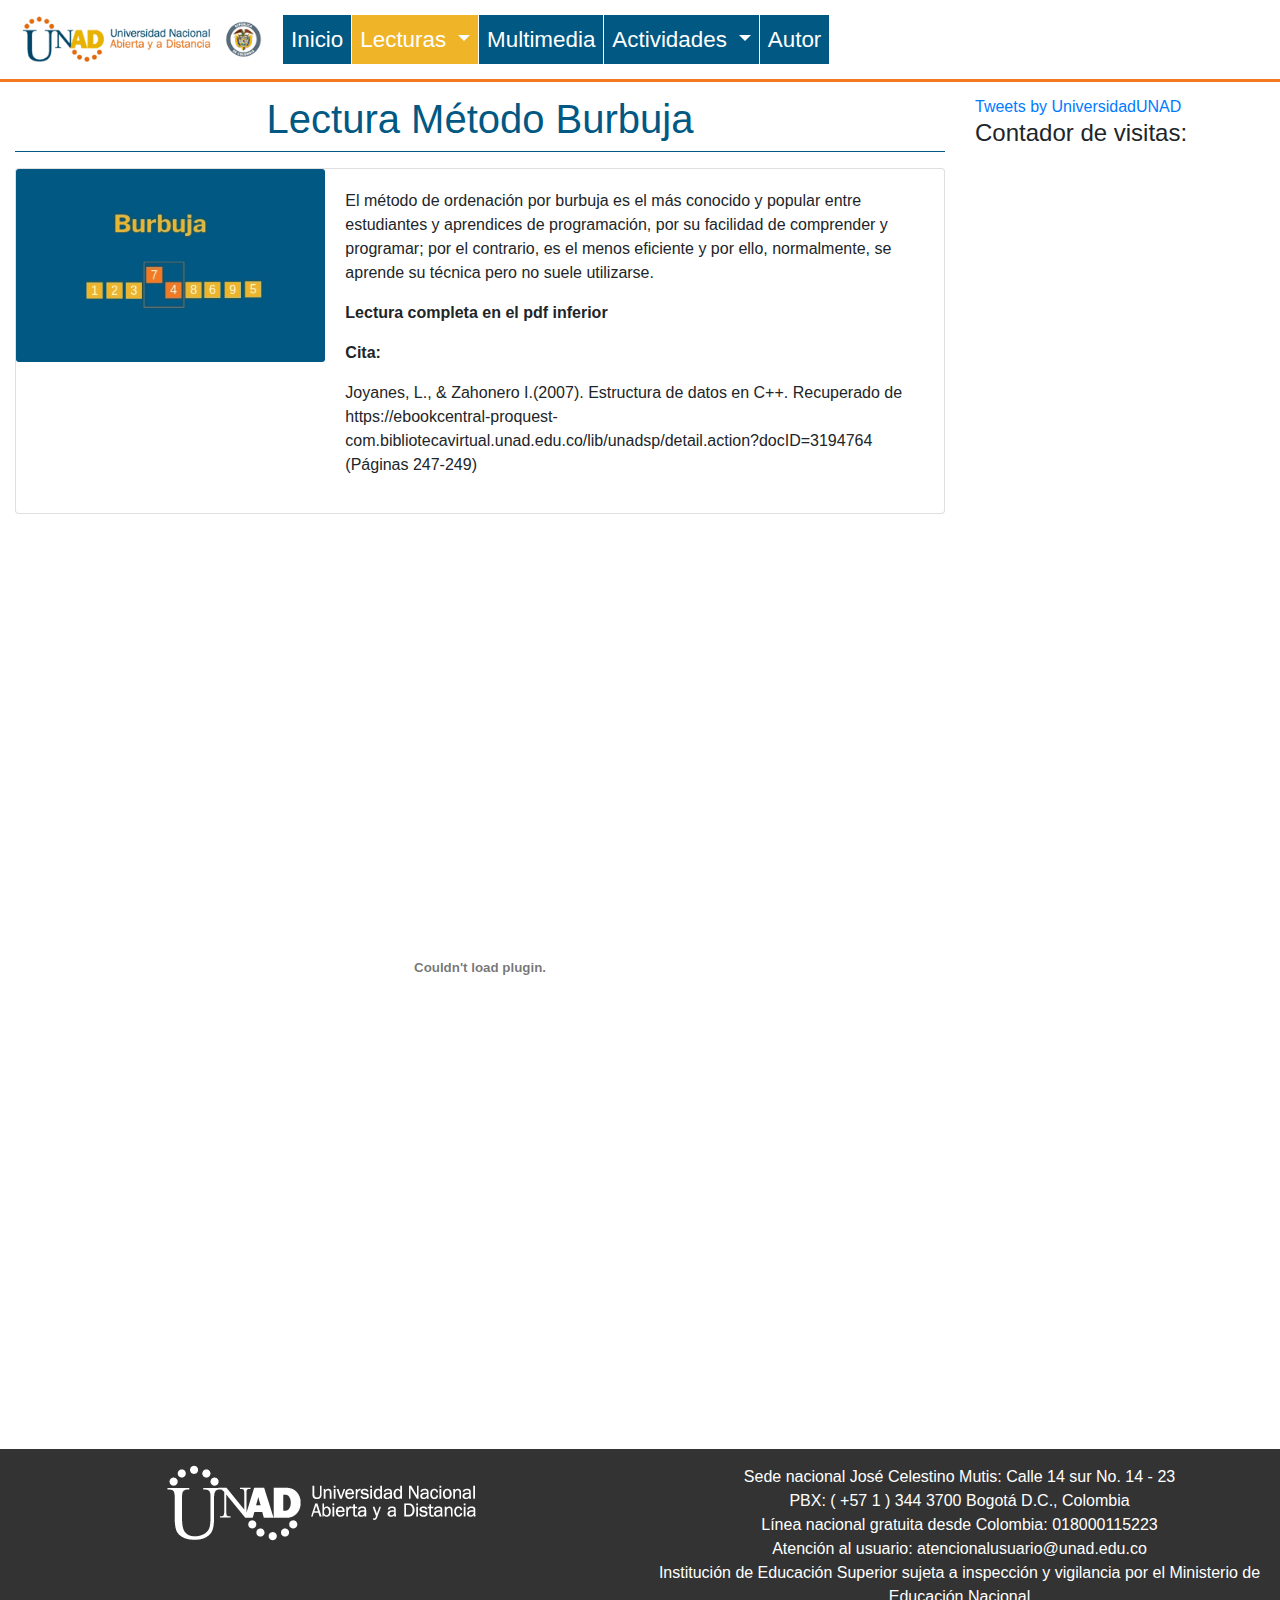
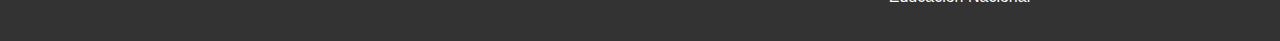
<file: metodo-burbuja.html>
<!DOCTYPE html>
<html lang="es">

<head>
    <meta charset="UTF-8">

    <meta name="author" content="Jorge Quintero">
    <meta name="copyright" content="OVI lógica de programación">
    <meta name="distribution" content="global">
    <meta name="robots" content="all">
    <meta name="title" content="Lectura Método Burbuja - OVI Lógica de Programación">
    <meta name="description" content="Lectura Método Burbuja como método de ordenación">
    <meta name="revisit-after" content="3 day">

    <meta name="viewport" content="width=device-width, initial-scale=1, shrink-to-fit=no">


    <link rel="stylesheet" href="css/bootstrap.min.css">
    <link rel="stylesheet" href="css/estilos-unad.css">

    <title>Lectura Método Burbuja</title>
</head>

<body>

    <header>
        <nav class="navbar navbar-expand-lg nav-unad">
            <a class="navbar-brand" href="#">
                <img src="img/logoUNAD.png" width="250" class="d-inline-block align-top" alt="logo unad" title="logo unad">
            </a>
            <button class="navbar-toggler" type="button" data-toggle="collapse" data-target="#navbarSupportedContent" aria-controls="navbarSupportedContent" aria-expanded="false" aria-label="Toggle navigation">
                <span class="navbar-toggler-icon"></span>
            </button>

            <div class="collapse navbar-collapse" id="navbarSupportedContent">
                <ul class="navbar-nav mr-auto">
                    <li class="nav-item">
                        <a class="nav-link" href="index.html">Inicio</a>
                    </li>
                    <li class="nav-item dropdown">
                        <a class="nav-link dropdown-toggle active-unad" href="#" id="navbarDropdown" role="button" data-toggle="dropdown" aria-haspopup="true" aria-expanded="false">
                            Lecturas
                        </a>
                        <div class="dropdown-menu" aria-labelledby="navbarDropdown">
                            <a class="dropdown-item active-unad" href="metodo-burbuja.html">Lectura Método Burbuja</a>
                            <a class="dropdown-item" href="metodo-seleccion.html">Lectura Método por  Selección</a>
                            <a class="dropdown-item" href="metodo-insercion.html">Lectura Método por Inserción</a>
                        </div>
                    </li>
                    <li class="nav-item">
                        <a class="nav-link" href="multimedia.html">Multimedia</a>
                    </li>
                    <li class="nav-item dropdown">
                        <a class="nav-link dropdown-toggle" href="#" id="navbarDropdown" role="button" data-toggle="dropdown" aria-haspopup="true" aria-expanded="false">
                            Actividades
                        </a>
                        <div class="dropdown-menu" aria-labelledby="navbarDropdown">
                            <a class="dropdown-item" href="#">Actividad 1</a>
                            <a class="dropdown-item" href="#">Actividad 2</a>
                            <a class="dropdown-item" href="#">Actividad 3</a>
                        </div>
                    </li>
                    <li class="nav-item">
                        <a class="nav-link" href="autor.html">Autor</a>
                    </li>
                </ul>
            </div>
        </nav>
    </header>
    <div class="container-fluid">
        <div class="row">
            <section class="col col-md-9 col-12">
                <H1 class="text-center text-blue-unad border-bottom border-blue-unad pb-2 mb-3">Lectura Método Burbuja</H1>

                <div class="card mb-1">
                    <div class="row no-gutters">
                        <div class="col-md-4">
                            <img src="img/metodo-burbuja.jpg" class="card-img" alt="Método Burbuja">
                        </div>
                        <div class="col-md-8">
                            <div class="card-body">
                                <p class="card-text">El método de ordenación por burbuja es el más conocido y popular entre estudiantes y aprendices de programación, por su facilidad de comprender y programar; por el contrario, es el menos eficiente y por ello, normalmente,
                                    se aprende su técnica pero no suele utilizarse.</p>
                                <p><b>Lectura completa en el pdf inferior</b></p>
                                <p><b>Cita:</b></p>
                                <p>Joyanes, L., & Zahonero I.(2007). Estructura de datos en C++. Recuperado de https://ebookcentral-proquest-com.bibliotecavirtual.unad.edu.co/lib/unadsp/detail.action?docID=3194764 (Páginas 247-249)</p>
                            </div>
                        </div>
                    </div>
                </div>


                <embed src="pdf/lectura-metodo-burbuja.pdf" type="application/pdf" width="100%" height="900px" title="Método Burbuja" />

            </section>

            <section class="col col-md-3 col-12">
                <aside>
                    <a class="twitter-timeline" href="https://twitter.com/UniversidadUNAD?ref_src=twsrc%5Etfw" data-height="800">Tweets by UniversidadUNAD</a>
                    <script async src="https://platform.twitter.com/widgets.js" charset="utf-8"></script>
                </aside>
                <aside>
                    <h4>Contador de visitas:</h4>
                    <div id="sfc2hc45qe9jyy6ank46q4by4gf2xda8eup"></div>
                    <script type="text/javascript" src="https://counter6.wheredoyoucomefrom.ovh/private/counter.js?c=2hc45qe9jyy6ank46q4by4gf2xda8eup&down=async" async></script><noscript><a href="https://www.contadorvisitasgratis.com" title="contador de visitas en mi web"><img src="https://counter6.wheredoyoucomefrom.ovh/private/contadorvisitasgratis.php?c=2hc45qe9jyy6ank46q4by4gf2xda8eup" border="0" title="contador de visitas en mi web" alt="contador de visitas en mi web"></a></noscript>
                </aside>
            </section>

        </div>



    </div>
    <footer class="bg-gray1-unad p-3 mt-4 text-white">
        <div class="row">
            <div class="col col-md-6 col-12 mb-4 text-center">
                <img src="img/logo-unad-footer.png" width="310" height="76" alt="logo unad footer" title="logo unad footer">
            </div>
            <div class="col col-md-6 col-12 text-center">
                <p>Sede nacional José Celestino Mutis: Calle 14 sur No. 14 - 23<br> PBX: ( +57 1 ) 344 3700 Bogotá D.C., Colombia<br> Línea nacional gratuita desde Colombia: 018000115223<br> Atención al usuario: atencionalusuario@unad.edu.co<br> Institución
                    de Educación Superior sujeta a inspección y vigilancia por el Ministerio de Educación Nacional
                </p>
            </div>
        </div>
    </footer>


    <script src="https://code.jquery.com/jquery-3.3.1.slim.min.js" integrity="sha384-q8i/X+965DzO0rT7abK41JStQIAqVgRVzpbzo5smXKp4YfRvH+8abtTE1Pi6jizo" crossorigin="anonymous"></script>
    <script src="js/bootstrap.min.js"></script>

</body>

</html>
</file>
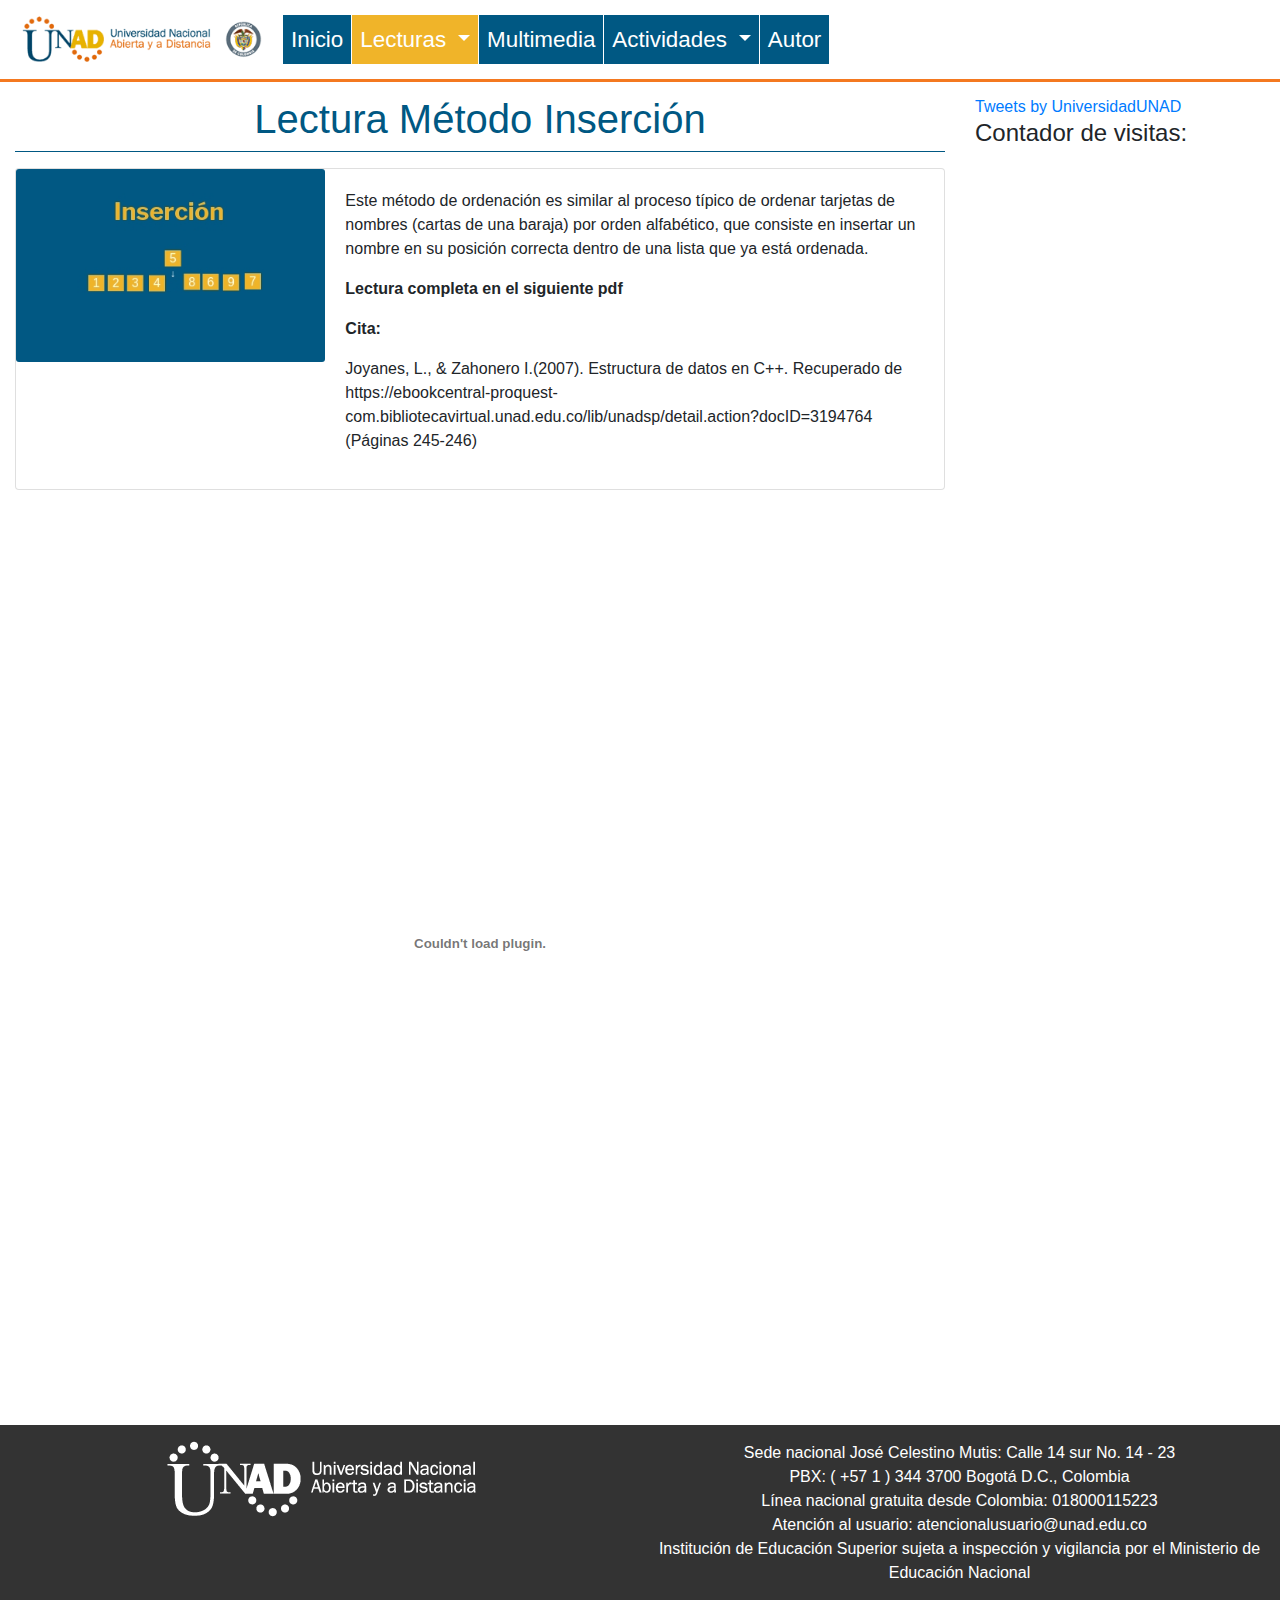
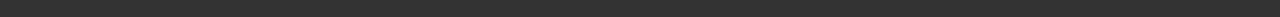
<file: metodo-insercion.html>
<!DOCTYPE html>
<html lang="es">

<head>
    <meta charset="UTF-8">

    <meta name="author" content="Jorge Quintero">
    <meta name="copyright" content="OVI lógica de programación">
    <meta name="distribution" content="global">
    <meta name="robots" content="all">
    <meta name="title" content="Lectura Método Inserción - OVI Lógica de Programación">
    <meta name="description" content="Lectura Método Inserción como método de ordenación">
    <meta name="revisit-after" content="3 day">

    <meta name="viewport" content="width=device-width, initial-scale=1, shrink-to-fit=no">


    <link rel="stylesheet" href="css/bootstrap.min.css">
    <link rel="stylesheet" href="css/estilos-unad.css">

    <title>Lectura Método Inserción</title>
</head>

<body>

    <header>
        <nav class="navbar navbar-expand-lg nav-unad">
            <a class="navbar-brand" href="#">
                <img src="img/logoUNAD.png" width="250" class="d-inline-block align-top" alt="logo unad" title="logo unad">
            </a>
            <button class="navbar-toggler" type="button" data-toggle="collapse" data-target="#navbarSupportedContent" aria-controls="navbarSupportedContent" aria-expanded="false" aria-label="Toggle navigation">
                <span class="navbar-toggler-icon"></span>
            </button>

            <div class="collapse navbar-collapse" id="navbarSupportedContent">
                <ul class="navbar-nav mr-auto">
                    <li class="nav-item">
                        <a class="nav-link" href="index.html">Inicio</a>
                    </li>
                    <li class="nav-item dropdown">
                        <a class="nav-link dropdown-toggle active-unad" href="#" id="navbarDropdown" role="button" data-toggle="dropdown" aria-haspopup="true" aria-expanded="false">
                            Lecturas
                        </a>
                        <div class="dropdown-menu" aria-labelledby="navbarDropdown">
                            <a class="dropdown-item" href="metodo-burbuja.html">Lectura Método Burbuja</a>
                            <a class="dropdown-item" href="metodo-seleccion.html">Lectura Método por  Selección</a>
                            <a class="dropdown-item active-unad" href="metodo-insercion.html">Lectura Método por Inserción</a>
                        </div>
                    </li>
                    <li class="nav-item">
                        <a class="nav-link" href="multimedia.html">Multimedia</a>
                    </li>
                    <li class="nav-item dropdown">
                        <a class="nav-link dropdown-toggle" href="#" id="navbarDropdown" role="button" data-toggle="dropdown" aria-haspopup="true" aria-expanded="false">
                            Actividades
                        </a>
                        <div class="dropdown-menu" aria-labelledby="navbarDropdown">
                            <a class="dropdown-item" href="actividad-burbuja.html">Actividad Burbuja</a>
                            <a class="dropdown-item" href="actividad-seleccion.html">Actividad Selección</a>
                            <a class="dropdown-item" href="actividad-insercion.html">Actividad Inserción</a>
                        </div>
                    </li>
                    <li class="nav-item">
                        <a class="nav-link" href="autor.html">Autor</a>
                    </li>
                </ul>
            </div>
        </nav>
    </header>
    <div class="container-fluid">
        <div class="row">
            <section class="col col-md-9 col-12">
                <H1 class="text-center text-blue-unad border-bottom border-blue-unad pb-2 mb-3">Lectura Método Inserción</H1>

                <div class="card mb-1">
                    <div class="row no-gutters">
                        <div class="col-md-4">
                            <img src="img/metodo-insercion.jpg" class="card-img" alt="Método Inserción">
                        </div>
                        <div class="col-md-8">
                            <div class="card-body">
                                <p class="card-text">Este método de ordenación es similar al proceso típico de ordenar tarjetas de nombres (cartas de una baraja) por orden alfabético, que consiste en insertar un nombre en su posición correcta dentro de una lista que ya está
                                    ordenada.
                                </p>
                                <p><b>Lectura completa en el siguiente pdf</b></p>
                                <p><b>Cita:</b></p>
                                <p>Joyanes, L., & Zahonero I.(2007). Estructura de datos en C++. Recuperado de https://ebookcentral-proquest-com.bibliotecavirtual.unad.edu.co/lib/unadsp/detail.action?docID=3194764 (Páginas 245-246)</p>
                            </div>
                        </div>
                    </div>
                </div>


                <embed src="pdf/lectura-metodo-insercion.pdf" type="application/pdf" width="100%" height="900px" title="Método Inserción" />

            </section>

            <section class="col col-md-3 col-12">
                <aside>
                    <a class="twitter-timeline" href="https://twitter.com/UniversidadUNAD?ref_src=twsrc%5Etfw" data-height="800">Tweets by UniversidadUNAD</a>
                    <script async src="https://platform.twitter.com/widgets.js" charset="utf-8"></script>
                </aside>
                <aside>
                    <h4>Contador de visitas:</h4>
                    <div id="sfc2hc45qe9jyy6ank46q4by4gf2xda8eup"></div>
                    <script type="text/javascript" src="https://counter6.wheredoyoucomefrom.ovh/private/counter.js?c=2hc45qe9jyy6ank46q4by4gf2xda8eup&down=async" async></script><noscript><a href="https://www.contadorvisitasgratis.com" title="contador de visitas en mi web"><img src="https://counter6.wheredoyoucomefrom.ovh/private/contadorvisitasgratis.php?c=2hc45qe9jyy6ank46q4by4gf2xda8eup" border="0" title="contador de visitas en mi web" alt="contador de visitas en mi web"></a></noscript>
                </aside>
            </section>

        </div>



    </div>
    <footer class="bg-gray1-unad p-3 mt-4 text-white">
        <div class="row">
            <div class="col col-md-6 col-12 mb-4 text-center">
                <img src="img/logo-unad-footer.png" width="310" height="76" alt="logo unad footer" title="logo unad footer">
            </div>
            <div class="col col-md-6 col-12 text-center">
                <p>Sede nacional José Celestino Mutis: Calle 14 sur No. 14 - 23<br> PBX: ( +57 1 ) 344 3700 Bogotá D.C., Colombia<br> Línea nacional gratuita desde Colombia: 018000115223<br> Atención al usuario: atencionalusuario@unad.edu.co<br> Institución
                    de Educación Superior sujeta a inspección y vigilancia por el Ministerio de Educación Nacional
                </p>
            </div>
        </div>
    </footer>


    <script src="https://code.jquery.com/jquery-3.3.1.slim.min.js" integrity="sha384-q8i/X+965DzO0rT7abK41JStQIAqVgRVzpbzo5smXKp4YfRvH+8abtTE1Pi6jizo" crossorigin="anonymous"></script>
    <script src="js/bootstrap.min.js"></script>

</body>

</html>
</file>
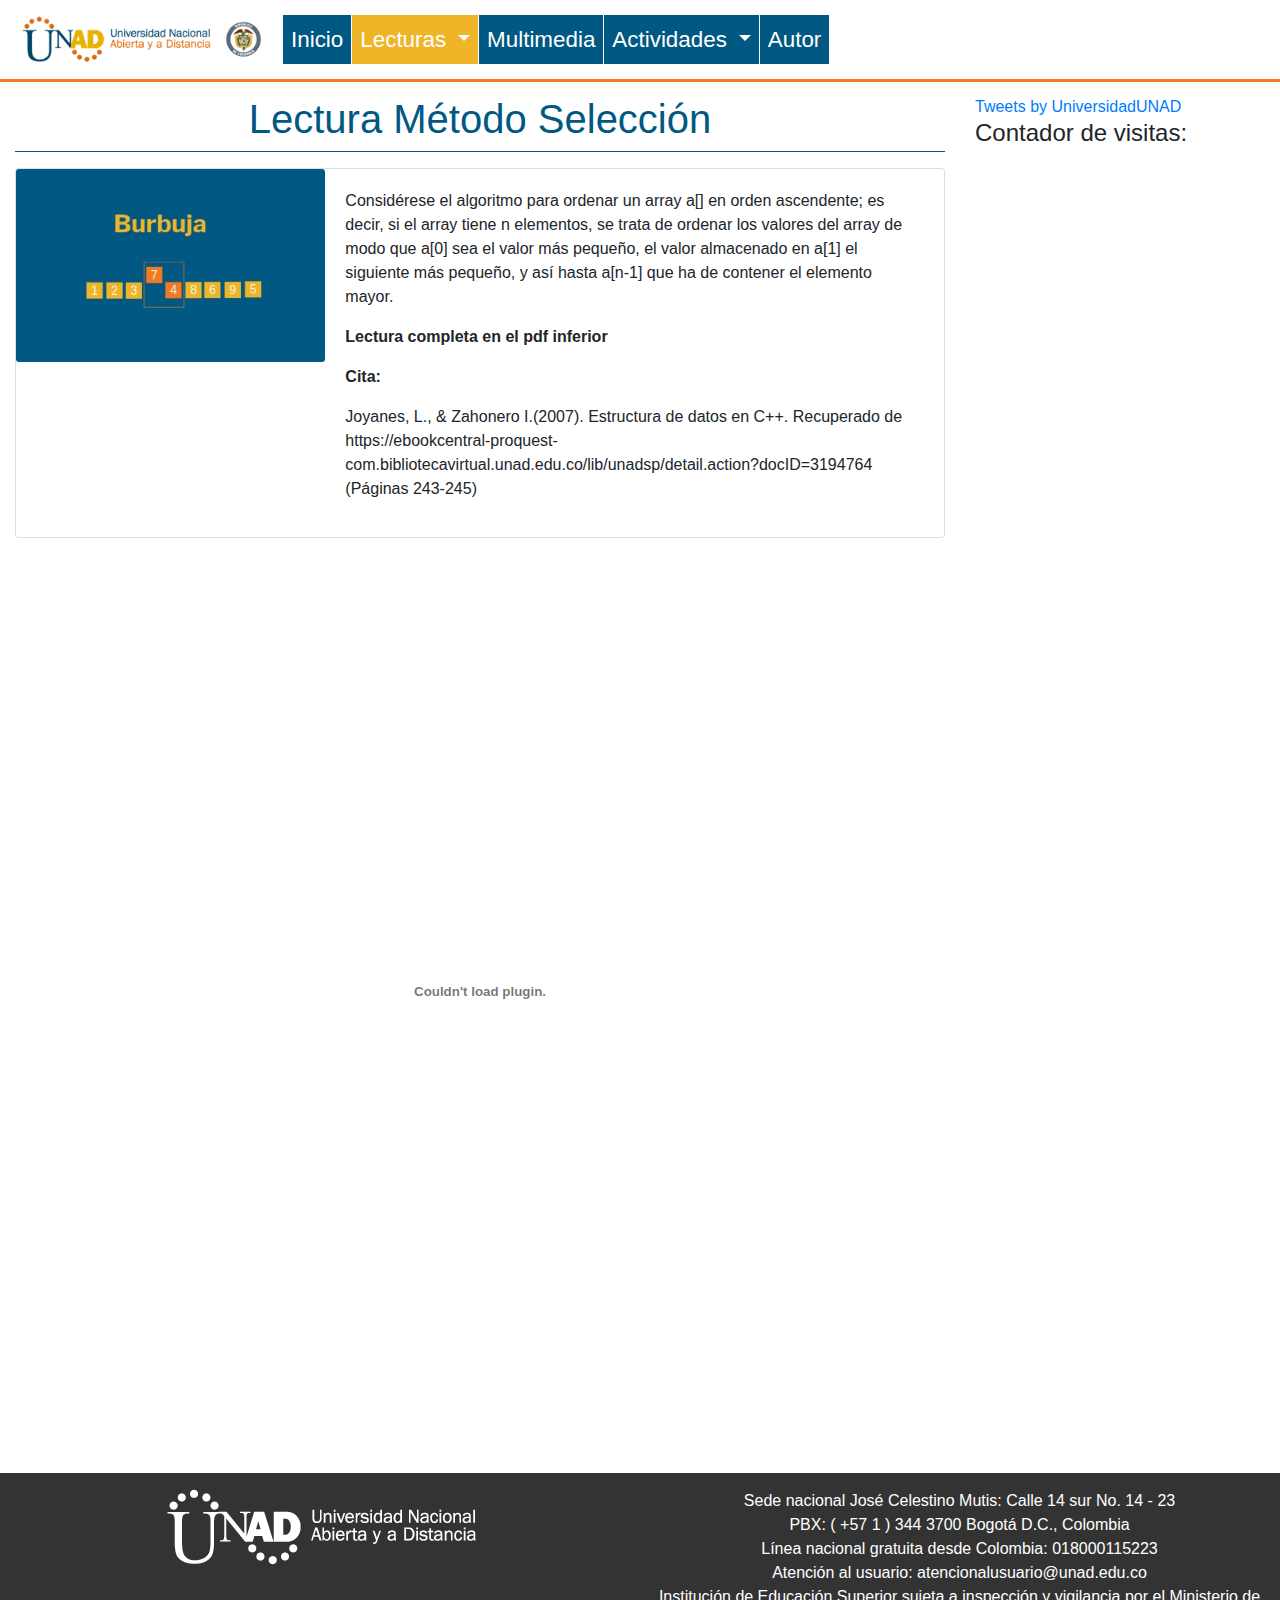
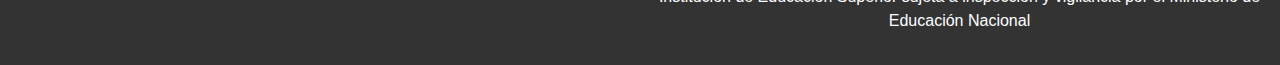
<file: metodo-seleccion.html>
<!DOCTYPE html>
<html lang="es">

<head>
    <meta charset="UTF-8">

    <meta name="author" content="Jorge Quintero">
    <meta name="copyright" content="OVI lógica de programación">
    <meta name="distribution" content="global">
    <meta name="robots" content="all">
    <meta name="title" content="Lectura Método Selección - OVI Lógica de Programación">
    <meta name="description" content="Lectura Método Selección como método de ordenación">
    <meta name="revisit-after" content="3 day">

    <meta name="viewport" content="width=device-width, initial-scale=1, shrink-to-fit=no">


    <link rel="stylesheet" href="css/bootstrap.min.css">
    <link rel="stylesheet" href="css/estilos-unad.css">

    <title>Lectura Método Selección</title>
</head>

<body>

    <header>
        <nav class="navbar navbar-expand-lg nav-unad">
            <a class="navbar-brand" href="#">
                <img src="img/logoUNAD.png" width="250" class="d-inline-block align-top" alt="logo unad" title="logo unad">
            </a>
            <button class="navbar-toggler" type="button" data-toggle="collapse" data-target="#navbarSupportedContent" aria-controls="navbarSupportedContent" aria-expanded="false" aria-label="Toggle navigation">
                <span class="navbar-toggler-icon"></span>
            </button>

            <div class="collapse navbar-collapse" id="navbarSupportedContent">
                <ul class="navbar-nav mr-auto">
                    <li class="nav-item">
                        <a class="nav-link" href="index.html">Inicio</a>
                    </li>
                    <li class="nav-item dropdown">
                        <a class="nav-link dropdown-toggle active-unad" href="#" id="navbarDropdown" role="button" data-toggle="dropdown" aria-haspopup="true" aria-expanded="false">
                            Lecturas
                        </a>
                        <div class="dropdown-menu" aria-labelledby="navbarDropdown">
                            <a class="dropdown-item" href="metodo-burbuja.html">Lectura Método Burbuja</a>
                            <a class="dropdown-item active-unad" href="metodo-seleccion.html">Lectura Método por  Selección</a>
                            <a class="dropdown-item" href="metodo-insercion.html">Lectura Método por Inserción</a>
                        </div>
                    </li>
                    <li class="nav-item">
                        <a class="nav-link" href="multimedia.html">Multimedia</a>
                    </li>
                    <li class="nav-item dropdown">
                        <a class="nav-link dropdown-toggle" href="#" id="navbarDropdown" role="button" data-toggle="dropdown" aria-haspopup="true" aria-expanded="false">
                            Actividades
                        </a>
                        <div class="dropdown-menu" aria-labelledby="navbarDropdown">
                            <a class="dropdown-item" href="actividad-burbuja.html">Actividad Burbuja</a>
                            <a class="dropdown-item" href="actividad-seleccion.html">Actividad Selección</a>
                            <a class="dropdown-item" href="actividad-insercion.html">Actividad Inserción</a>
                        </div>
                    </li>
                    <li class="nav-item">
                        <a class="nav-link" href="autor.html">Autor</a>
                    </li>
                </ul>
            </div>
        </nav>
    </header>
    <div class="container-fluid">
        <div class="row">
            <section class="col col-md-9 col-12">
                <H1 class="text-center text-blue-unad border-bottom border-blue-unad pb-2 mb-3">Lectura Método Selección</H1>

                <div class="card mb-1">
                    <div class="row no-gutters">
                        <div class="col-md-4">
                            <img src="img/metodo-burbuja.jpg" class="card-img" alt="Método Selección">
                        </div>
                        <div class="col-md-8">
                            <div class="card-body">
                                <p class="card-text">Considérese el algoritmo para ordenar un array a[] en orden ascendente; es decir, si el array tiene n elementos, se trata de ordenar los valores del array de modo que a[0] sea el valor más pequeño, el valor almacenado en
                                    a[1] el siguiente más pequeño, y así hasta a[n-1] que ha de contener el elemento mayor.</p>
                                <p><b>Lectura completa en el pdf inferior</b></p>
                                <p><b>Cita:</b></p>
                                <p>Joyanes, L., & Zahonero I.(2007). Estructura de datos en C++. Recuperado de https://ebookcentral-proquest-com.bibliotecavirtual.unad.edu.co/lib/unadsp/detail.action?docID=3194764 (Páginas 243-245)</p>
                            </div>
                        </div>
                    </div>
                </div>
                <embed src="pdf/lectura-metodo-seleccion.pdf" type="application/pdf" width="100%" height="900px" title="Método Selección" />

            </section>

            <section class="col col-md-3 col-12">
                <aside>
                    <a class="twitter-timeline" href="https://twitter.com/UniversidadUNAD?ref_src=twsrc%5Etfw" data-height="800">Tweets by UniversidadUNAD</a>
                    <script async src="https://platform.twitter.com/widgets.js" charset="utf-8"></script>
                </aside>
                <aside>
                    <h4>Contador de visitas:</h4>
                    <div id="sfc2hc45qe9jyy6ank46q4by4gf2xda8eup"></div>
                    <script type="text/javascript" src="https://counter6.wheredoyoucomefrom.ovh/private/counter.js?c=2hc45qe9jyy6ank46q4by4gf2xda8eup&down=async" async></script><noscript><a href="https://www.contadorvisitasgratis.com" title="contador de visitas en mi web"><img src="https://counter6.wheredoyoucomefrom.ovh/private/contadorvisitasgratis.php?c=2hc45qe9jyy6ank46q4by4gf2xda8eup" border="0" title="contador de visitas en mi web" alt="contador de visitas en mi web"></a></noscript>
                </aside>
            </section>

        </div>



    </div>
    <footer class="bg-gray1-unad p-3 mt-4 text-white">
        <div class="row">
            <div class="col col-md-6 col-12 mb-4 text-center">
                <img src="img/logo-unad-footer.png" width="310" height="76" alt="logo unad footer" title="logo unad footer">
            </div>
            <div class="col col-md-6 col-12 text-center">
                <p>Sede nacional José Celestino Mutis: Calle 14 sur No. 14 - 23<br> PBX: ( +57 1 ) 344 3700 Bogotá D.C., Colombia<br> Línea nacional gratuita desde Colombia: 018000115223<br> Atención al usuario: atencionalusuario@unad.edu.co<br> Institución
                    de Educación Superior sujeta a inspección y vigilancia por el Ministerio de Educación Nacional
                </p>
            </div>
        </div>
    </footer>


    <script src="https://code.jquery.com/jquery-3.3.1.slim.min.js" integrity="sha384-q8i/X+965DzO0rT7abK41JStQIAqVgRVzpbzo5smXKp4YfRvH+8abtTE1Pi6jizo" crossorigin="anonymous"></script>
    <script src="js/bootstrap.min.js"></script>

</body>

</html>
</file>
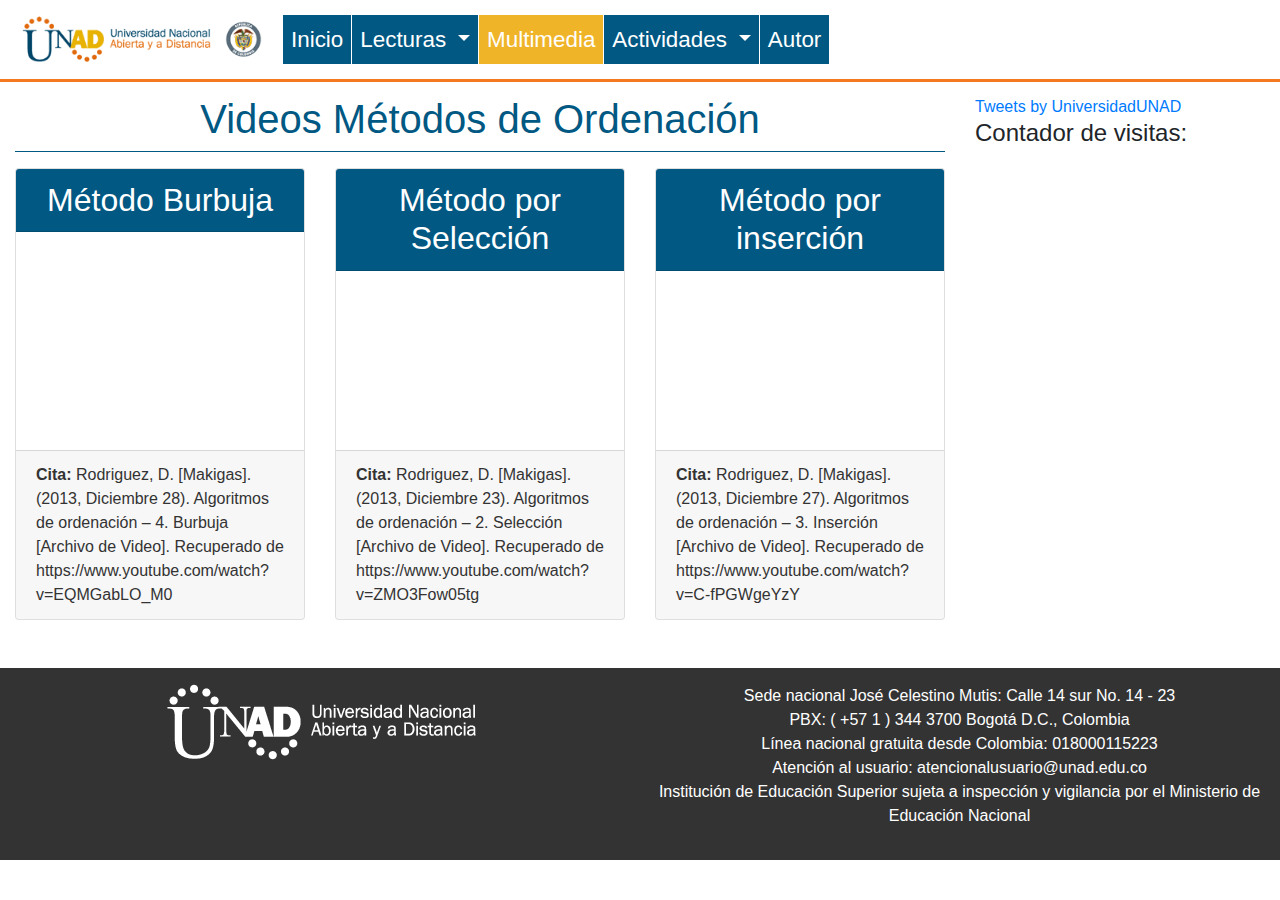
<file: multimedia.html>
<!DOCTYPE html>
<html lang="es">

<head>
    <meta charset="UTF-8">

    <meta name="author" content="Jorge Quintero">
    <meta name="copyright" content="OVI lógica de programación">
    <meta name="distribution" content="global">
    <meta name="robots" content="all">
    <meta name="title" content="Multimedia - OVI Lógica de Programación.">
    <meta name="description" content="Contiene videos de youtube sobre los métodos de ordenación: burbuja, inserción y Selección">
    <meta name="revisit-after" content="3 day">

    <meta name="viewport" content="width=device-width, initial-scale=1, shrink-to-fit=no">


    <link rel="stylesheet" href="css/bootstrap.min.css">
    <link rel="stylesheet" href="css/estilos-unad.css">

    <title>Multimedia - OVI Lógica de Programación.</title>
</head>

<body>

    <header>
        <nav class="navbar navbar-expand-lg nav-unad">
            <a class="navbar-brand" href="#">
                <img src="img/logoUNAD.png" width="250" class="d-inline-block align-top" alt="logo unad" title="logo unad">
            </a>
            <button class="navbar-toggler" type="button" data-toggle="collapse" data-target="#navbarSupportedContent" aria-controls="navbarSupportedContent" aria-expanded="false" aria-label="Toggle navigation">
                <span class="navbar-toggler-icon"></span>
            </button>

            <div class="collapse navbar-collapse" id="navbarSupportedContent">
                <ul class="navbar-nav mr-auto">
                    <li class="nav-item">
                        <a class="nav-link" href="index.html">Inicio</a>
                    </li>
                    <li class="nav-item dropdown">
                        <a class="nav-link dropdown-toggle" href="#" id="navbarDropdown" role="button" data-toggle="dropdown" aria-haspopup="true" aria-expanded="false">
                            Lecturas
                        </a>
                        <div class="dropdown-menu" aria-labelledby="navbarDropdown">
                            <a class="dropdown-item" href="metodo-burbuja.html">Lectura Método Burbuja</a>
                            <a class="dropdown-item" href="metodo-seleccion.html">Lectura Método por  Selección</a>
                            <a class="dropdown-item" href="metodo-insercion.html">Lectura Método por Inserción</a>
                        </div>
                    </li>
                    <li class="nav-item">
                        <a class="nav-link active-unad" href="multimedia.html">Multimedia</a>
                    </li>
                    <li class="nav-item dropdown">
                        <a class="nav-link dropdown-toggle" href="#" id="navbarDropdown" role="button" data-toggle="dropdown" aria-haspopup="true" aria-expanded="false">
                            Actividades
                        </a>
                        <div class="dropdown-menu" aria-labelledby="navbarDropdown">
                            <a class="dropdown-item" href="actividad-burbuja.html">Actividad Burbuja</a>
                            <a class="dropdown-item" href="actividad-seleccion.html">Actividad Selección</a>
                            <a class="dropdown-item" href="actividad-insercion.html">Actividad Inserción</a>
                        </div>
                    </li>
                    <li class="nav-item">
                        <a class="nav-link" href="autor.html">Autor</a>
                    </li>
                </ul>
            </div>
        </nav>
    </header>
    <div class="container-fluid">
        <div class="row">
            <section class="col col-md-9 col-12">
                <H1 class="text-center text-blue-unad border-bottom border-blue-unad pb-2 mb-3">Videos Métodos de Ordenación</H1>

                <div class="card-deck mb-4">
                    <div class="card">
                        <h2 class="card-header bg-blue-unad text-white text-center">Método Burbuja</h5>
                            <div class="card-body">
                                <div class="embed-responsive embed-responsive-16by9">
                                    <iframe width="560" height="315" src="https://www.youtube.com/embed/EQMGabLO_M0" frameborder="0" allow="accelerometer; autoplay; encrypted-media; gyroscope; picture-in-picture" allowfullscreen></iframe>
                                </div>
                            </div>
                            <div class="card-footer text-gray1-unad">
                                <b>Cita:</b> Rodriguez, D. [Makigas].(2013, Diciembre 28). Algoritmos de ordenación – 4. Burbuja [Archivo de Video]. Recuperado de https://www.youtube.com/watch?v=EQMGabLO_M0
                            </div>
                    </div>
                    <div class="card">
                        <h2 class="card-header bg-blue-unad text-white text-center">Método por Selección</h5>
                            <div class="card-body">
                                <div class="embed-responsive embed-responsive-16by9">
                                    <iframe width="560" height="315" src="https://www.youtube.com/embed/ZMO3Fow05tg" frameborder="0" allow="accelerometer; autoplay; encrypted-media; gyroscope; picture-in-picture" allowfullscreen></iframe>
                                </div>
                            </div>
                            <div class="card-footer text-gray1-unad">
                                <b>Cita:</b> Rodriguez, D. [Makigas].(2013, Diciembre 23). Algoritmos de ordenación – 2. Selección [Archivo de Video]. Recuperado de https://www.youtube.com/watch?v=ZMO3Fow05tg
                            </div>
                    </div>
                    <div class="card">
                        <h2 class="card-header bg-blue-unad text-white text-center">Método por inserción</h5>
                            <div class="card-body">
                                <div class="embed-responsive embed-responsive-16by9">
                                    <iframe width="560" height="315" src="https://www.youtube.com/embed/C-fPGWgeYzY" frameborder="0" allow="accelerometer; autoplay; encrypted-media; gyroscope; picture-in-picture" allowfullscreen></iframe>
                                </div>
                            </div>
                            <div class="card-footer text-gray1-unad">
                                <b>Cita:</b> Rodriguez, D. [Makigas].(2013, Diciembre 27). Algoritmos de ordenación – 3. Inserción [Archivo de Video]. Recuperado de https://www.youtube.com/watch?v=C-fPGWgeYzY
                            </div>
                    </div>

                </div>



            </section>
            <section class="col col-md-3 col-12">
                <aside>
                    <a class="twitter-timeline" href="https://twitter.com/UniversidadUNAD?ref_src=twsrc%5Etfw" data-height="800">Tweets by UniversidadUNAD</a>
                    <script async src="https://platform.twitter.com/widgets.js" charset="utf-8"></script>
                </aside>
                <aside>
                    <h4>Contador de visitas:</h4>
                    <div id="sfc2hc45qe9jyy6ank46q4by4gf2xda8eup"></div>
                    <script type="text/javascript" src="https://counter6.wheredoyoucomefrom.ovh/private/counter.js?c=2hc45qe9jyy6ank46q4by4gf2xda8eup&down=async" async></script><noscript><a href="https://www.contadorvisitasgratis.com" title="contador de visitas en mi web"><img src="https://counter6.wheredoyoucomefrom.ovh/private/contadorvisitasgratis.php?c=2hc45qe9jyy6ank46q4by4gf2xda8eup" border="0" title="contador de visitas en mi web" alt="contador de visitas en mi web"></a></noscript>
                </aside>
            </section>

        </div>



    </div>
    <footer class="bg-gray1-unad p-3 mt-4 text-white">
        <div class="row">
            <div class="col col-md-6 col-12 mb-4 text-center">
                <img src="img/logo-unad-footer.png" width="310" height="76" alt="logo unad footer" title="logo unad footer">
            </div>
            <div class="col col-md-6 col-12 text-center">
                <p>Sede nacional José Celestino Mutis: Calle 14 sur No. 14 - 23<br> PBX: ( +57 1 ) 344 3700 Bogotá D.C., Colombia<br> Línea nacional gratuita desde Colombia: 018000115223<br> Atención al usuario: atencionalusuario@unad.edu.co<br> Institución
                    de Educación Superior sujeta a inspección y vigilancia por el Ministerio de Educación Nacional
                </p>
            </div>
        </div>
    </footer>


    <script src="https://code.jquery.com/jquery-3.3.1.slim.min.js" integrity="sha384-q8i/X+965DzO0rT7abK41JStQIAqVgRVzpbzo5smXKp4YfRvH+8abtTE1Pi6jizo" crossorigin="anonymous"></script>
    <script src="js/bootstrap.min.js"></script>

</body>

</html>
</file>
<file: css/estilos-unad.css>
/*Aquí irán los estilos CSS3 acordes con la
identidad institucional de la UNAD*/

.nav-unad {
    background-color: #ffffff;
    font-size: 1.4em;
    color: #005883;
}

.nav-unad .navbar-toggler {
    color: rgba(244, 121, 32, 0.5);
    border-color: rgba(244, 121, 32, 0.1);
}

.nav-unad .navbar-toggler-icon {
    background-image: url("data:image/svg+xml,%3csvg viewBox='0 0 30 30' xmlns='http://www.w3.org/2000/svg'%3e%3cpath stroke='rgba(244, 121, 32, 0.5)' stroke-width='2' stroke-linecap='round' stroke-miterlimit='10' d='M4 7h22M4 15h22M4 23h22'/%3e%3c/svg%3e");
}

.nav-unad div a {
    background-color: #005883;
    color: #ffffff;
    padding-left: 0.5rem !important;
    border-left: 0.08em solid #ffffff;
}

.active-unad {
    background-color: #f0b429 !important;
}

header {
    border-bottom: 0.2em solid #f47920;
    margin-bottom: 0.8em;
}

.btn-blue-unad {
    color: #fff;
    background-color: #005883;
    border-color: #005883;
}

.btn-blue-unad:hover {
    color: #fff;
    background-color: #005883;
    border-color: #005883;
}

.btn-blue-unad:focus,
.btn-blue-unad.focus {
    box-shadow: 0 0 0 0.2rem rgba(0, 88, 131, 0.5);
}

.btn-orange-unad {
    color: #fff;
    background-color: #f47920;
    border-color: #f47920;
}

.btn-orange-unad:hover {
    color: #fff;
    background-color: #f0b429;
    border-color: #f0b429;
}

.btn-orange-unad:focus,
.btn-orange-unad.focus {
    box-shadow: 0 0 0 0.2rem rgba(244, 121, 32, 0.5);
}

.text-blue-unad {
    color: #005883;
}

.text-yellow-unad {
    color: #f0b429;
}

.text-orange-unad {
    color: #f47920;
}

.text-gray1-unad {
    color: #333333;
}

.text-gray2-unad {
    color: #808080;
}

.text-gray3-unad {
    color: #b3b3b3;
}

.bg-blue-unad {
    background-color: #005883;
}

.bg-yellow-unad {
    background-color: #f0b429;
}

.bg-orange-unad {
    background-color: #f47920;
}

.bg-gray1-unad {
    background-color: #333333;
}

.bg-gray2-unad {
    background-color: #808080;
}

.bg-gray3-unad {
    background-color: #b3b3b3;
}

.border-blue-unad {
    border-color: #005883 !important;
}

.border-yellow-unad {
    border-color: #f0b429 !important;
}

.border-orange-unad {
    border-color: #f47920 !important;
}

.border-gray1-unad {
    border-color: #333333!important;
}

.card-autor {
    max-width: 25rem;
}
</file>
